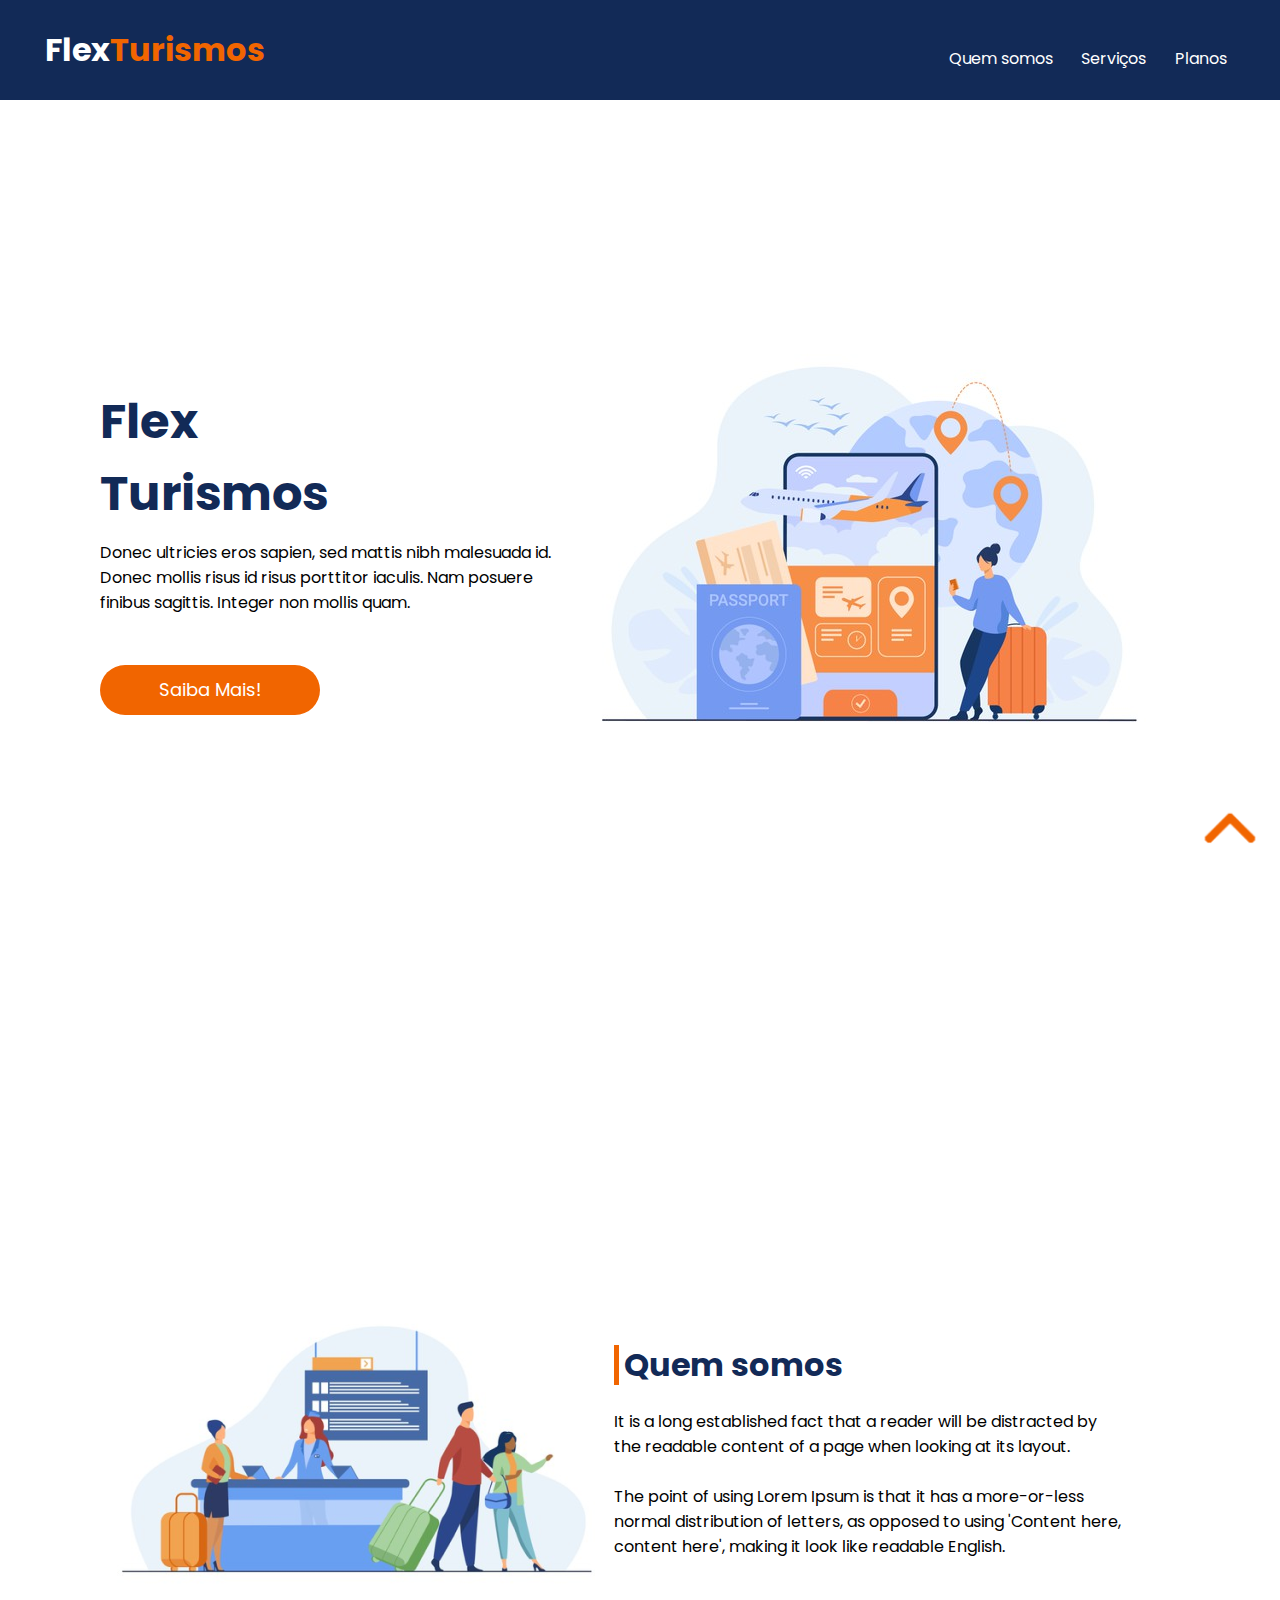
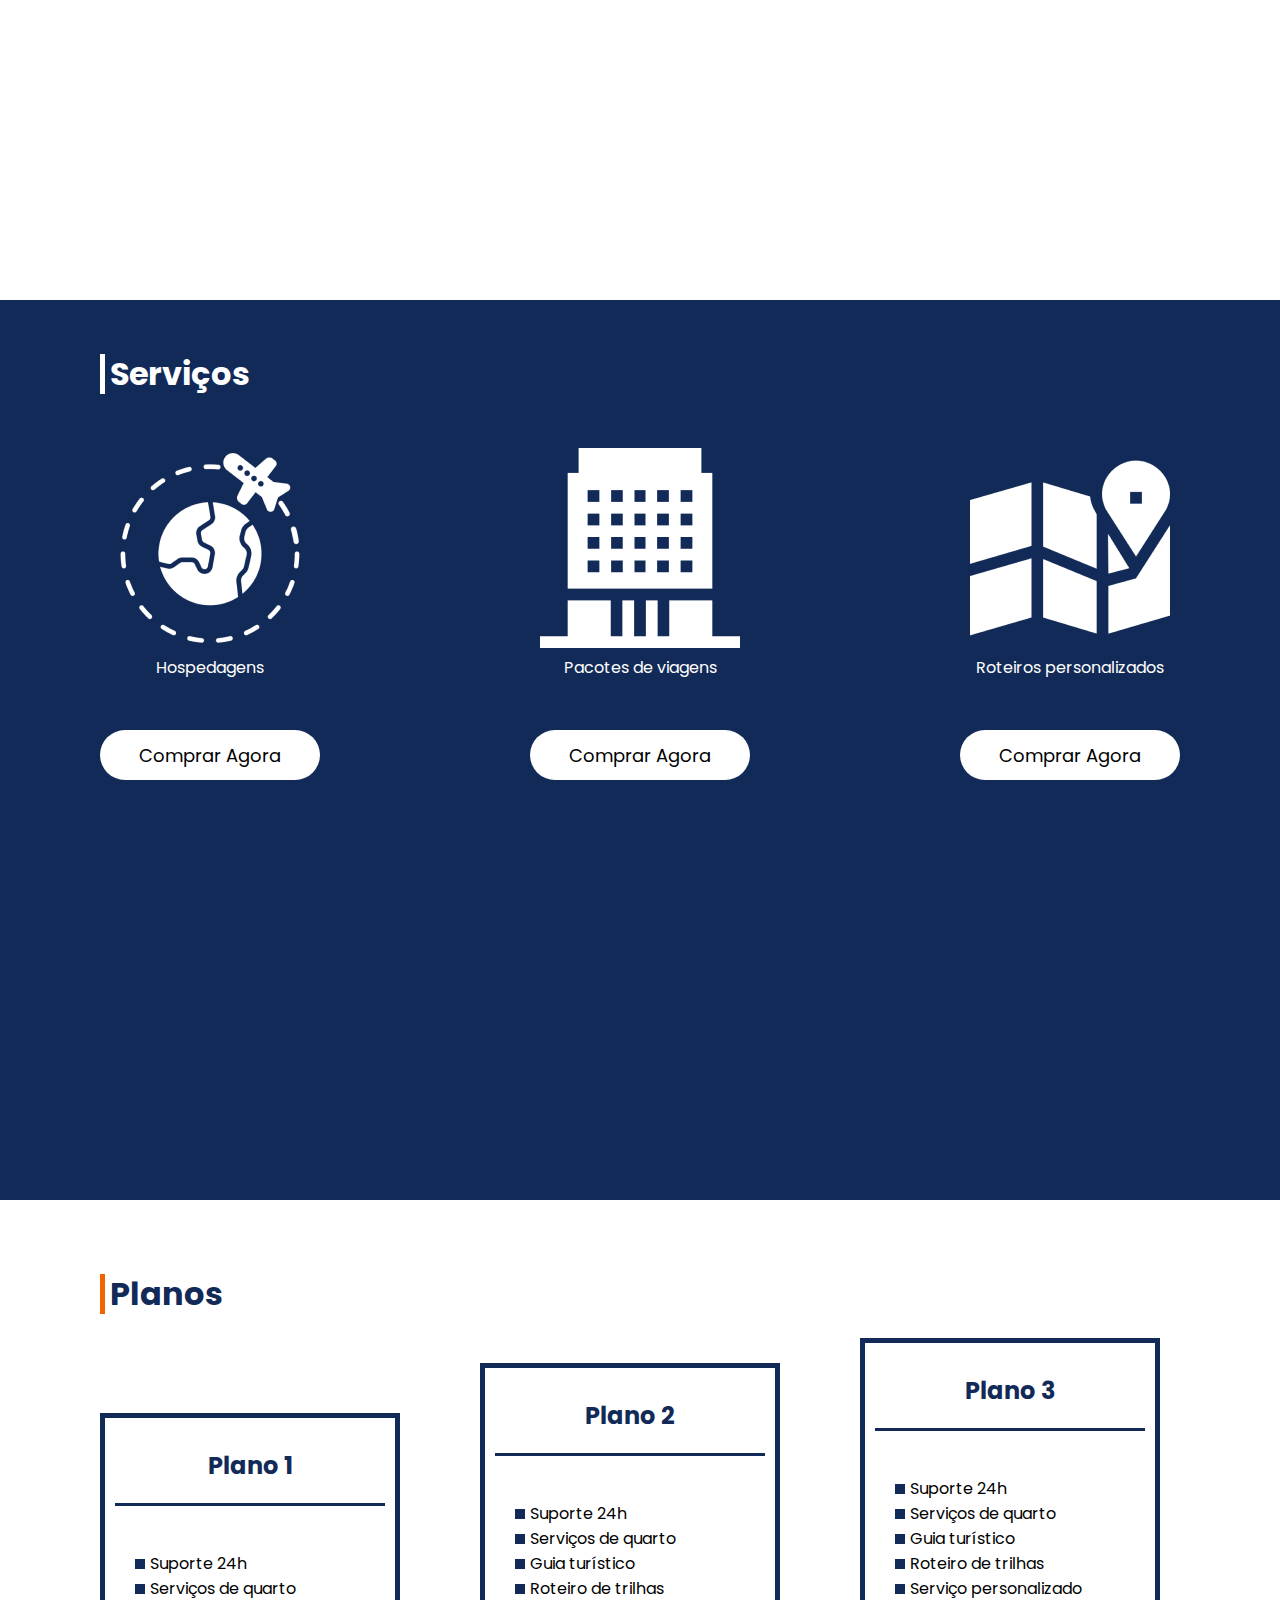
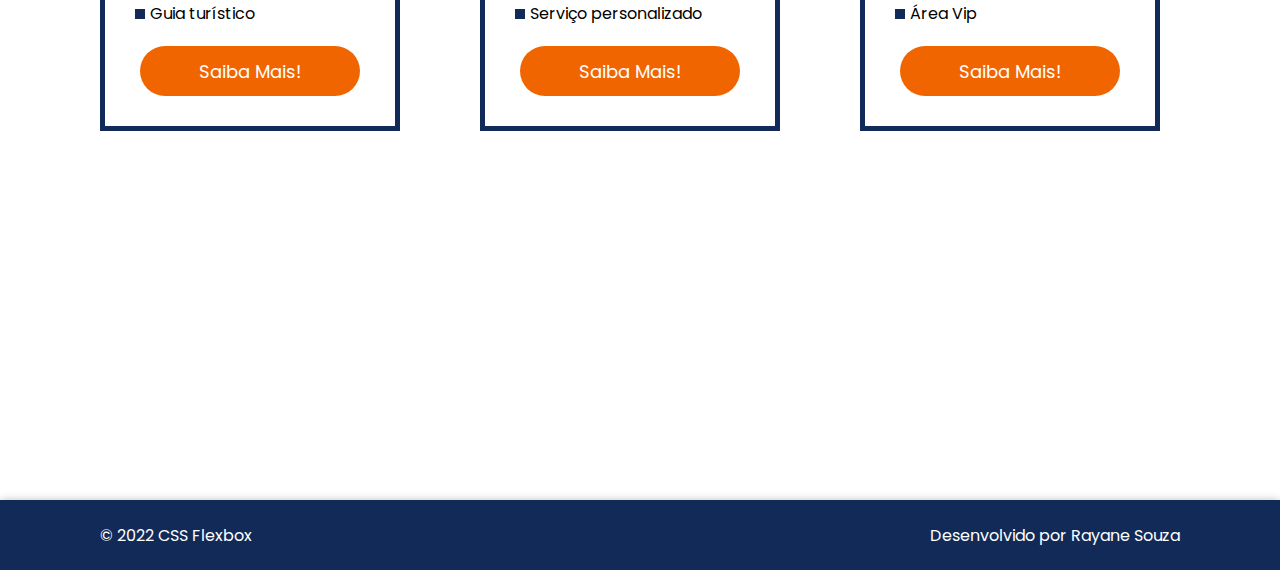
<file: flex-projeto/index.html>
<!DOCTYPE html>
<html lang="pt-br">
<head>
    <meta charset="UTF-8">
    <meta name="viewport" content="width=device-width, initial-scale=1.0">
    <title>Flex Turismos</title>
    <link rel="stylesheet" href="./assets/css/style.css">
    <link rel="stylesheet" href="https://cdnjs.cloudflare.com/ajax/libs/font-awesome/4.7.0/css/font-awesome.min.css">
</head>
<body>
    
    <header id="header">
        <h1><a href="#">Flex<span>Turismos</span></a></h1>
        <nav id="nav" class="nav-menu">
            <button id="btn-mobile">
                <span id="hamburger"></span>
            </button>
            
            <ul id="menu">
                <li><a href="#quem-somos">Quem somos</a></li>
                <li><a href="#servicos">Serviços</a></li>
                <li><a href="#planos">Planos</a></li>
            </ul>
        </nav>
    </header>

    <div class="flex-container apresentacao">
        <div class="texto-apresentacao">
            <h1>Flex <br>Turismos</h1>
            <p> Donec ultricies eros sapien, sed mattis nibh malesuada id. Donec mollis 
            risus id risus porttitor iaculis. Nam posuere finibus sagittis. Integer non 
            mollis quam.</p>
            <button>Saiba Mais!</button>
        </div>

        <div class="img-apresentacao">
            <img src="./assets/img/0-main.png" alt="banner de apresentação">
        </div>
    </div>

    <div id="quem-somos" class="flex-container">
        <div class="texto-quem-somos">
            <h2>Quem somos</h2>
            <p>It is a long established fact that a reader will be distracted by the readable content of a page when looking at its layout. </p><br />
            <p>The point of using Lorem Ipsum is that it has a more-or-less normal distribution of letters, as opposed to using 'Content here, content here', making it look like readable English.</p>
        </div>

        <div class="img-quem-somos">
            <img src="./assets/img/1-quem-somos.png" alt="balcão de atendimento">
        </div>
    </div>

    <div class="container-externo">
        <div id="servicos" class="flex-container">
            <div class="servicos">
                <h2>Serviços</h2>
            </div>

            <div class="list-servicos">
                <div class="item-service">
                    <div><img src="./assets/img/icon-1.png" alt="hospedagens"></div>
                    <p>Hospedagens</p>
                    <button>Comprar Agora</button>
                </div>

                <div class="item-service">
                    <div><img src="./assets/img/icon-2.png" alt="pacote de viagens"></div>
                    <p>Pacotes de viagens</p>
                    <button>Comprar Agora</button>
                </div>

                <div class="item-service">
                    <div><img src="./assets/img/icon-3.png" alt="roteiros personalizados"></div>
                    <p>Roteiros personalizados</p>
                    <button>Comprar Agora</button>
                </div>
            </div>
        </div>
    </div>

    <div id="planos" class="flex-container">
        <div>
            <h2>Planos</h2>
        </div>

        <div class="list-planos">
            <div class="item-plano">
                <h3>Plano 1</h3><br />
                <ul>
                    <li>Suporte 24h</li>
                    <li>Serviços de quarto</li>
                    <li>Guia turístico</li>
                </ul>
                <button>Saiba Mais!</button>
            </div>

            <div class="item-plano">
                <h3>Plano 2</h3><br />
                <ul>
                    <li>Suporte 24h</li>
                    <li>Serviços de quarto</li>
                    <li>Guia turístico</li>
                    <li>Roteiro de trilhas</li>
                    <li>Serviço personalizado</li>
                </ul>
                <button>Saiba Mais!</button>
            </div>

            <div class="item-plano">
                <h3>Plano 3</h3><br />
                <ul>
                    <li>Suporte 24h</li>
                    <li>Serviços de quarto</li>
                    <li>Guia turístico</li>
                    <li>Roteiro de trilhas</li>
                    <li>Serviço personalizado</li>
                    <li>Área Vip</li>
                </ul>
                <button>Saiba Mais!</button>
            </div>
        </div>
    </div>

    <footer>
        <div class="flex-container footer">
            <p>&copy; 2022 CSS Flexbox</p> 
            <p>Desenvolvido por Rayane Souza</p>
        </div>
    </footer>

    <div class="scrollTop" onclick="scrollToTop()">
        <img src="./assets/img/up-arrow.png" alt="Seta para cima" />
    </div>

    <script src="./assets/js/script.js"></script>
</body>
</html>
</file>
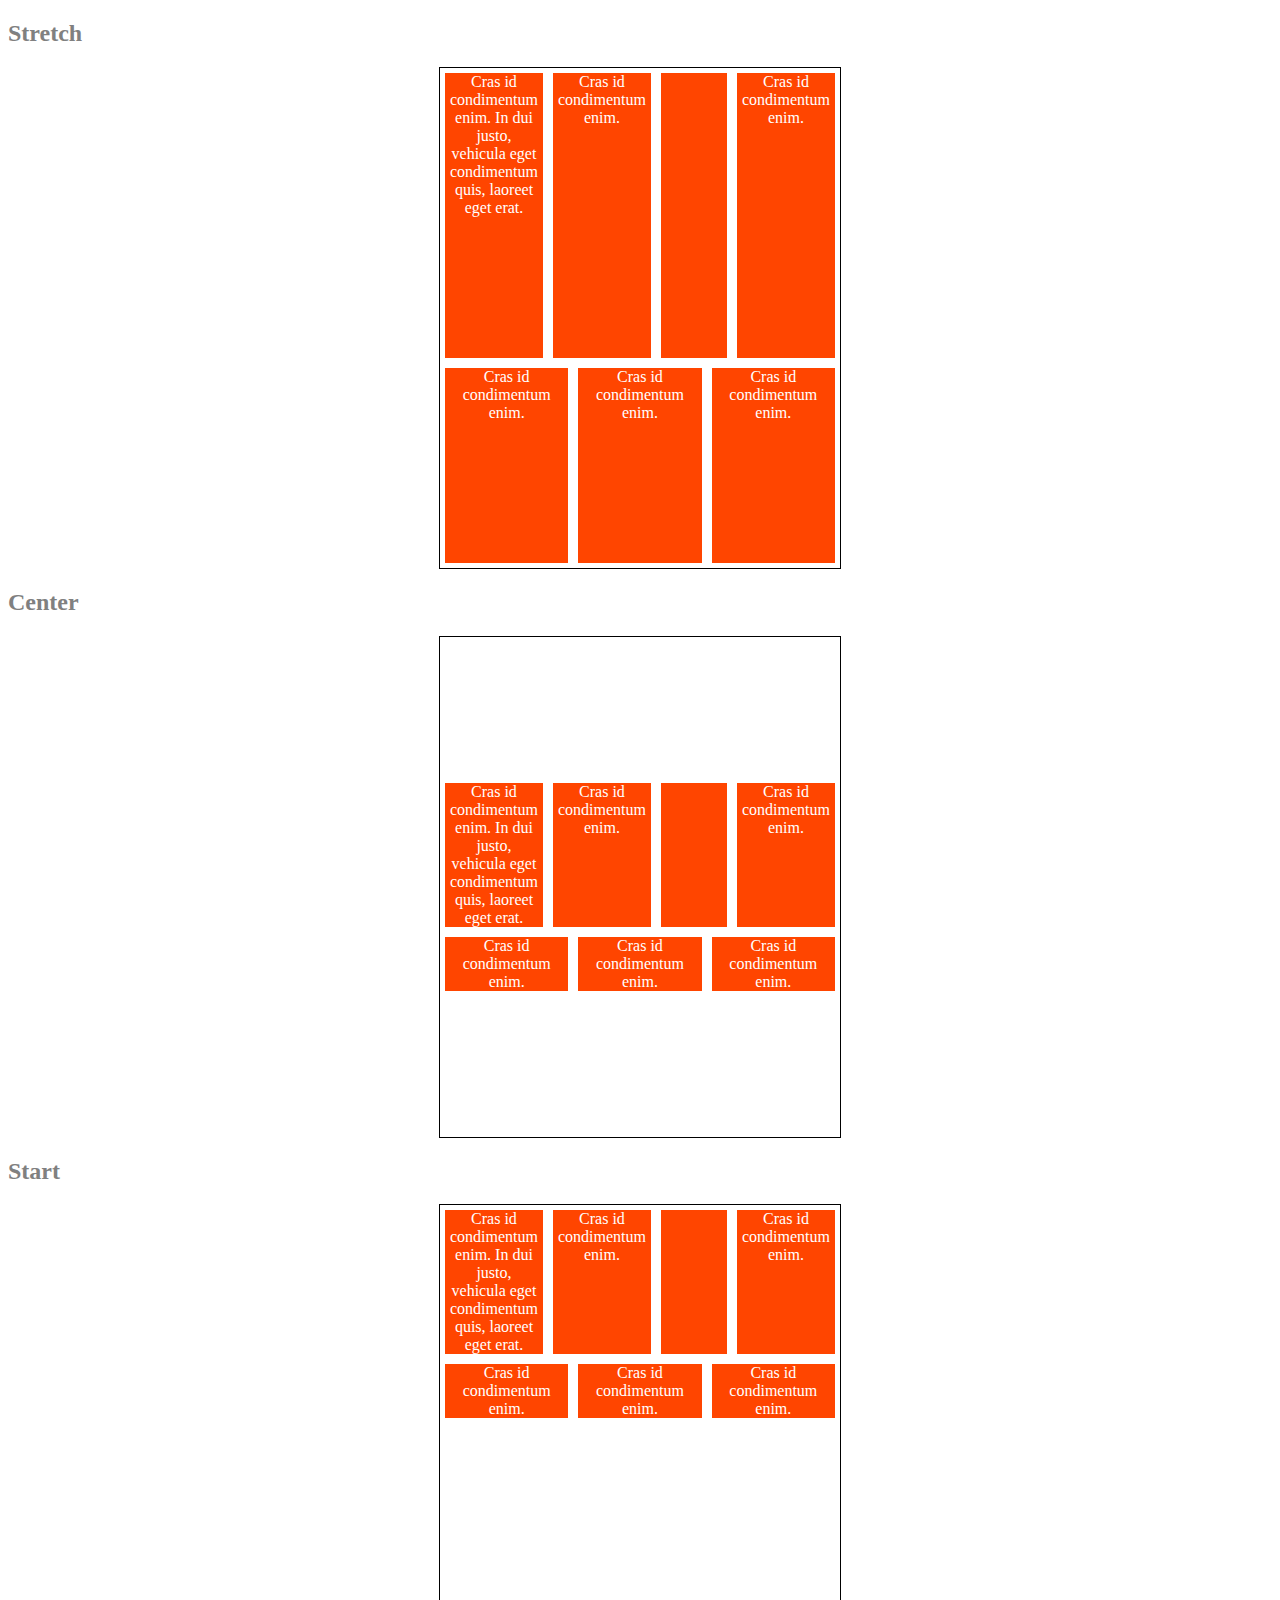
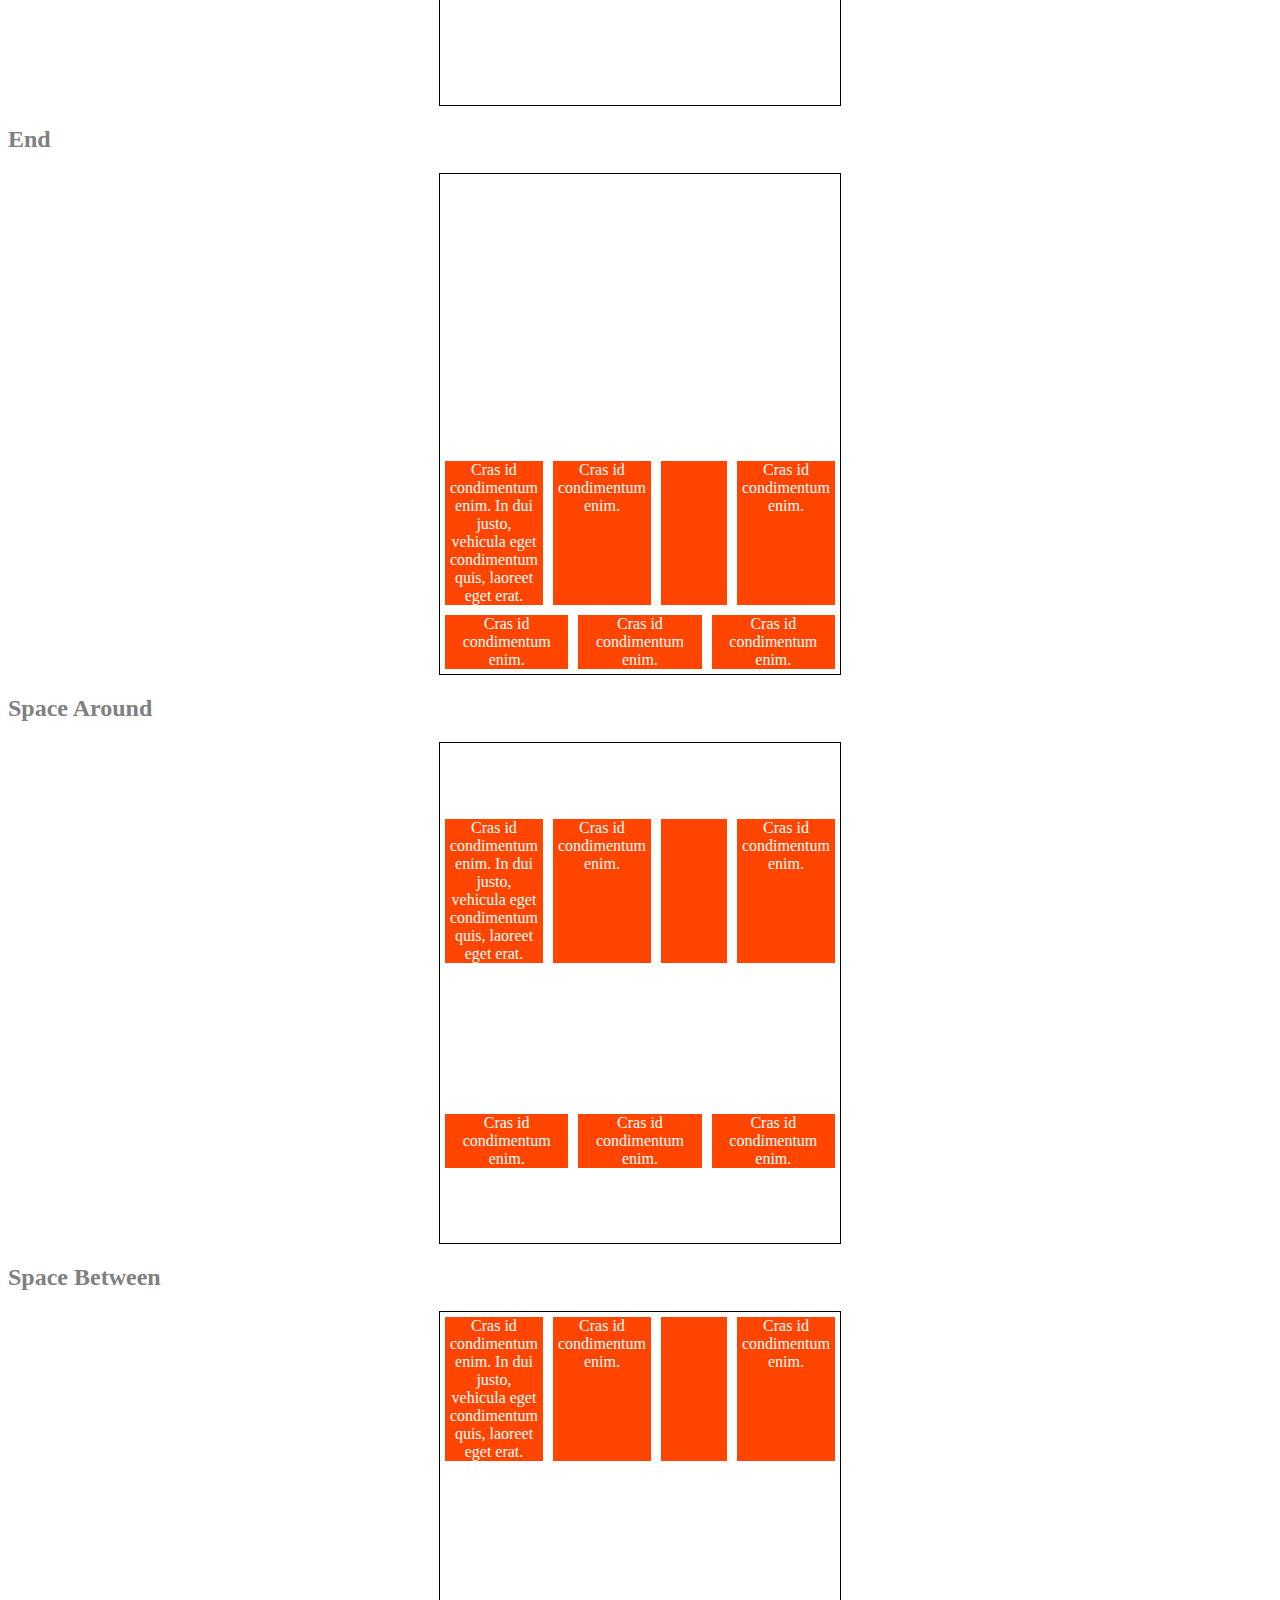
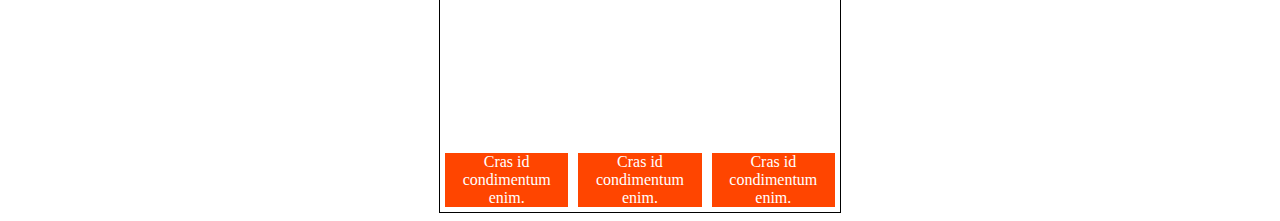
<file: aulas/align-content.html>
<!DOCTYPE html>
<html lang="en">
<head>
    <meta charset="UTF-8">
    <meta http-equiv="X-UA-Compatible" content="IE=edge">
    <meta name="viewport" content="width=device-width, initial-scale=1.0">
    <title>Align Content</title>
    <style>
        .container{
            height: 500px;
            max-width: 400px;
            margin: 0 auto;
            display: flex;
            flex-wrap: wrap;
            border: 1px solid black;
        }
        .item{
            background-color: orangered;
            padding: 0 5px;
            margin: 5px;
            flex: 1;
            text-align: center;
            color: white;
        }
        .stretch{
            align-content: stretch;
        }
        .center{
            align-content: center;
        }
        .start{
            align-content: flex-start;
        }
        .end{
            align-content:flex-end;
        }
        .around{
            align-content: space-around;
        }
        .between{
            align-content: space-between;
        }
        h2{
            color: grey;
        }
    </style>
</head>
<body>
    <h2>Stretch</h2>
    <div class="container stretch">
        <div class="item">Cras id condimentum enim. In dui justo, vehicula eget condimentum quis, laoreet eget erat.</div>
        <div class="item">Cras id condimentum enim.</div>
        <div class="item"></div>
        <div class="item">Cras id condimentum enim.</div>
        <div class="item">Cras id condimentum enim.</div>
        <div class="item">Cras id condimentum enim.</div>
        <div class="item">Cras id condimentum enim.</div>
    </div>

    <h2>Center</h2>
    <div class="container center">
        <div class="item">Cras id condimentum enim. In dui justo, vehicula eget condimentum quis, laoreet eget erat.</div>
        <div class="item">Cras id condimentum enim.</div>
        <div class="item"></div>
        <div class="item">Cras id condimentum enim.</div>
        <div class="item">Cras id condimentum enim.</div>
        <div class="item">Cras id condimentum enim.</div>
        <div class="item">Cras id condimentum enim.</div>
    </div>

    <h2>Start</h2>
    <div class="container start">
        <div class="item">Cras id condimentum enim. In dui justo, vehicula eget condimentum quis, laoreet eget erat.</div>
        <div class="item">Cras id condimentum enim.</div>
        <div class="item"></div>
        <div class="item">Cras id condimentum enim.</div>
        <div class="item">Cras id condimentum enim.</div>
        <div class="item">Cras id condimentum enim.</div>
        <div class="item">Cras id condimentum enim.</div>
    </div>

    <h2>End</h2>
    <div class="container end">
        <div class="item">Cras id condimentum enim. In dui justo, vehicula eget condimentum quis, laoreet eget erat.</div>
        <div class="item">Cras id condimentum enim.</div>
        <div class="item"></div>
        <div class="item">Cras id condimentum enim.</div>
        <div class="item">Cras id condimentum enim.</div>
        <div class="item">Cras id condimentum enim.</div>
        <div class="item">Cras id condimentum enim.</div>
    </div>

    <h2>Space Around</h2>
    <div class="container around">
        <div class="item">Cras id condimentum enim. In dui justo, vehicula eget condimentum quis, laoreet eget erat.</div>
        <div class="item">Cras id condimentum enim.</div>
        <div class="item"></div>
        <div class="item">Cras id condimentum enim.</div>
        <div class="item">Cras id condimentum enim.</div>
        <div class="item">Cras id condimentum enim.</div>
        <div class="item">Cras id condimentum enim.</div>
    </div>
    
    <h2>Space Between</h2>
    <div class="container between">
        <div class="item">Cras id condimentum enim. In dui justo, vehicula eget condimentum quis, laoreet eget erat.</div>
        <div class="item">Cras id condimentum enim.</div>
        <div class="item"></div>
        <div class="item">Cras id condimentum enim.</div>
        <div class="item">Cras id condimentum enim.</div>
        <div class="item">Cras id condimentum enim.</div>
        <div class="item">Cras id condimentum enim.</div>
    </div>
</body>
</html>
</file>
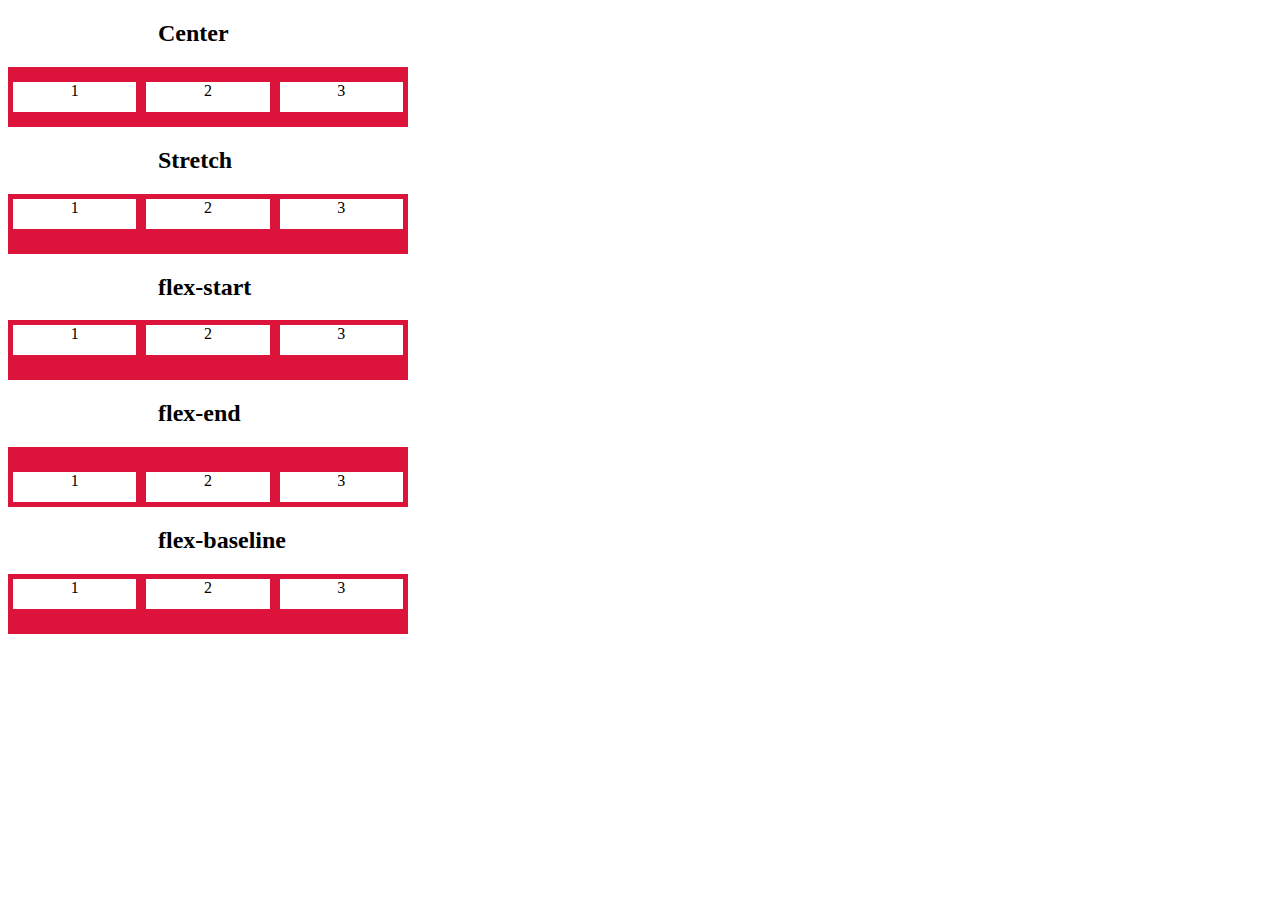
<file: aulas/align-items.html>
<!DOCTYPE html>
<html lang="en">
<head>
    <meta charset="UTF-8">
    <meta http-equiv="X-UA-Compatible" content="IE=edge">
    <meta name="viewport" content="width=device-width, initial-scale=1.0">
    <title>Align Items</title>
    <style>
        .container{
            max-width: 400px;
            height: 60px;
            display: flex;
            background-color: crimson;
        }
        .item{
            margin: 5px;
            background-color: white;
            text-align: center;
            width: 60px;
            height: 30px;
            flex: 1;
        }
        .center{
            align-items: center;
        }
        .flex{
            flex: 1;
        }
        .flex-start{
            align-items: flex-start;
        }
        .flex-end{
            align-items: flex-end;
        }
        .flex-baseline{
            align-items: baseline;
        }
        .flex-stretch{
            align-items: stretch;
        }
        h2{
            margin-left: 150px;
        }
    </style>
</head>
<body>
    <h2>Center</h2>
    <section class="container center flex">
        <div class="item">1</div>
        <div class="item">2</div>
        <div class="item">3</div>
    </section>

    <h2>Stretch</h2>
    <section class="container center flex flex-stretch">
        <div class="item">1</div>
        <div class="item">2</div>
        <div class="item">3</div>
    </section>

    <h2>flex-start</h2>
    <section class="container center flex flex-start">
        <div class="item">1</div>
        <div class="item">2</div>
        <div class="item">3</div>
    </section>

    <h2>flex-end</h2>
    <section class="container center flex flex-end">
        <div class="item">1</div>
        <div class="item">2</div>
        <div class="item">3</div>
    </section>    

    <h2>flex-baseline</h2>
    <section class="container center flex flex-baseline">
        <div class="item">1</div>
        <div class="item">2</div>
        <div class="item">3</div>
    </section>  
</body>
</html>
</file>
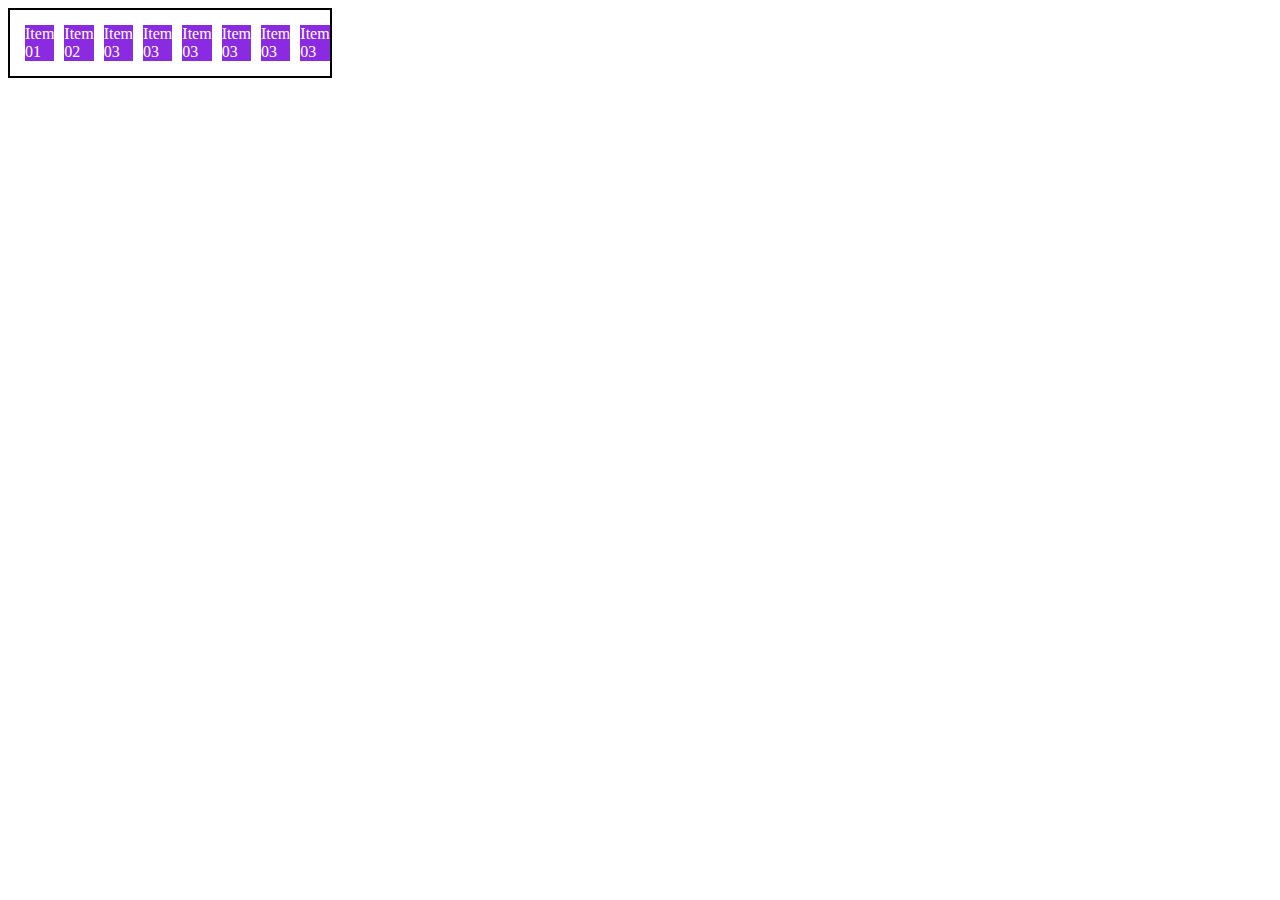
<file: aulas/display-flex.html>
<!DOCTYPE html>
<html lang="en">
<head>
    <meta charset="UTF-8">
    <meta http-equiv="X-UA-Compatible" content="IE=edge">
    <meta name="viewport" content="width=device-width, initial-scale=1.0">
    <title>Display Flex</title>
    <style>
        .flex{
            max-width: 300px;
            padding: 10px;
            border: 2px solid #000;
            display: flex;
        }
        .item{
            background-color: blueviolet;
            color: #fff;
            margin: 5px;
        }
    </style>
</head>
<body>
    <div class="flex">
        <div class="item">Item 01</div>
        <div class="item">Item 02</div>
        <div class="item">Item 03</div>
        <div class="item">Item 03</div>
        <div class="item">Item 03</div>
        <div class="item">Item 03</div>
        <div class="item">Item 03</div>
        <div class="item">Item 03</div>
    </div>
</body>
</html>
</file>
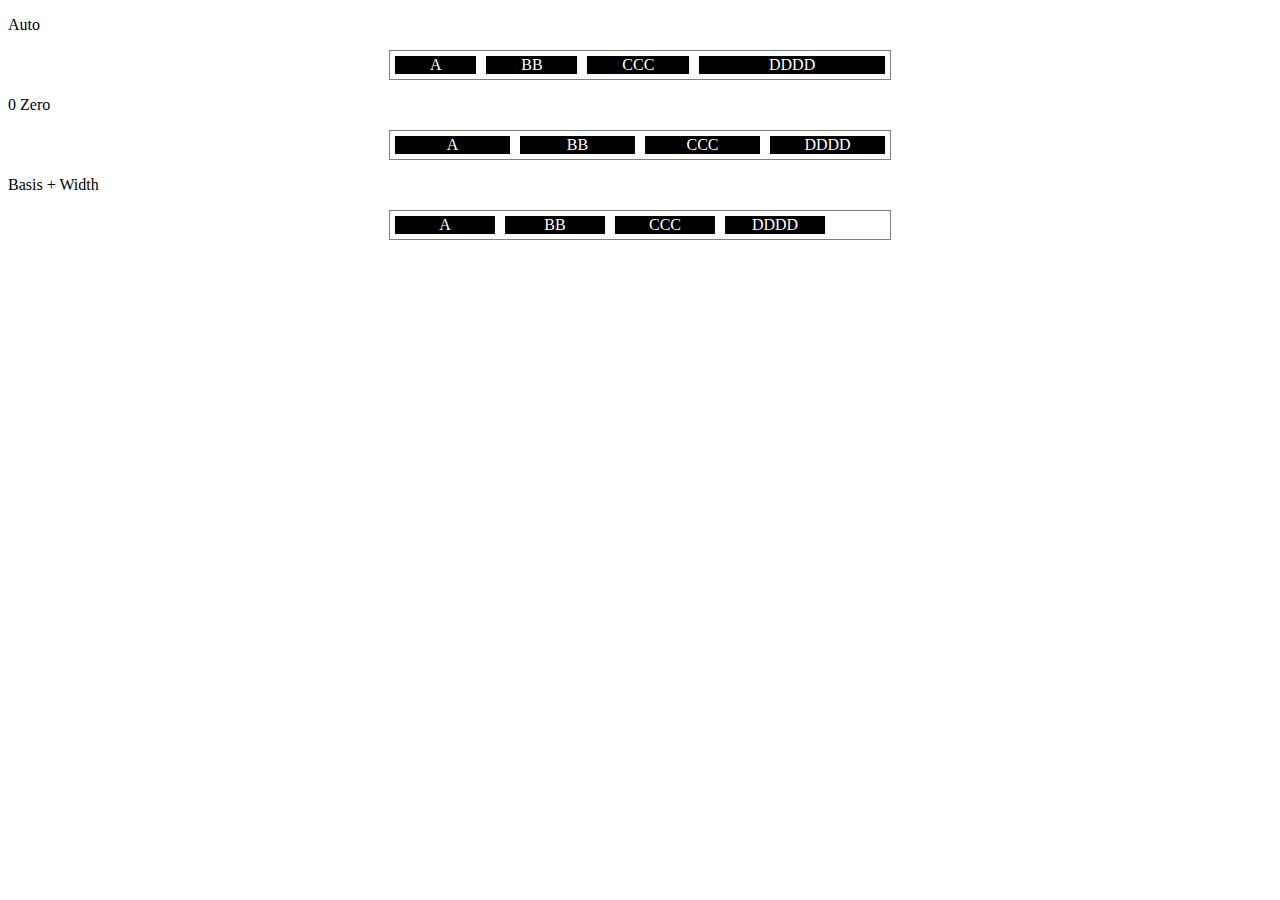
<file: aulas/flex-basis.html>
<!DOCTYPE html>
<html lang="en">
<head>
    <meta charset="UTF-8">
    <meta http-equiv="X-UA-Compatible" content="IE=edge">
    <meta name="viewport" content="width=device-width, initial-scale=1.0">
    <title>Flex Basis</title>
    <style>
        .container{
            max-width: 500px;
            display: flex;
            border: 1px solid gray;
            margin: 0 auto;
        }
        .items{
            background-color: black;
            margin: 5px;
            text-align: center;
            color: white;
        }
        .b-auto{
            flex-basis: auto;
        }
        .b-auto-0{
            flex-basis: 0;
        }
        .fg-1{
            flex-grow: 1;
        }
        .fg-2{
            flex-grow: 2;
        }
        .w100{
            flex-basis: 100px;
        }
    </style>
</head>
<body>
    <p>Auto</p>
    <div class="container">
        <div class="items b-auto fg-1">A</div>
        <div class="items b-auto fg-1">BB</div>
        <div class="items b-auto fg-1">CCC</div>
        <div class="items b-auto fg-2">DDDD</div>
    </div>

    <p>0 Zero</p>
    <div class="container">
        <div class="items b-auto-0 fg-1">A</div>
        <div class="items b-auto-0 fg-1">BB</div>
        <div class="items b-auto-0 fg-1">CCC</div>
        <div class="items b-auto-0 fg-1">DDDD</div>
    </div>

    <p>Basis + Width</p>
    <div class="container">
        <div class="items w100">A</div>
        <div class="items w100">BB</div>
        <div class="items w100">CCC</div>
        <div class="items w100">DDDD</div>
    </div>
</body>
</html>
</file>
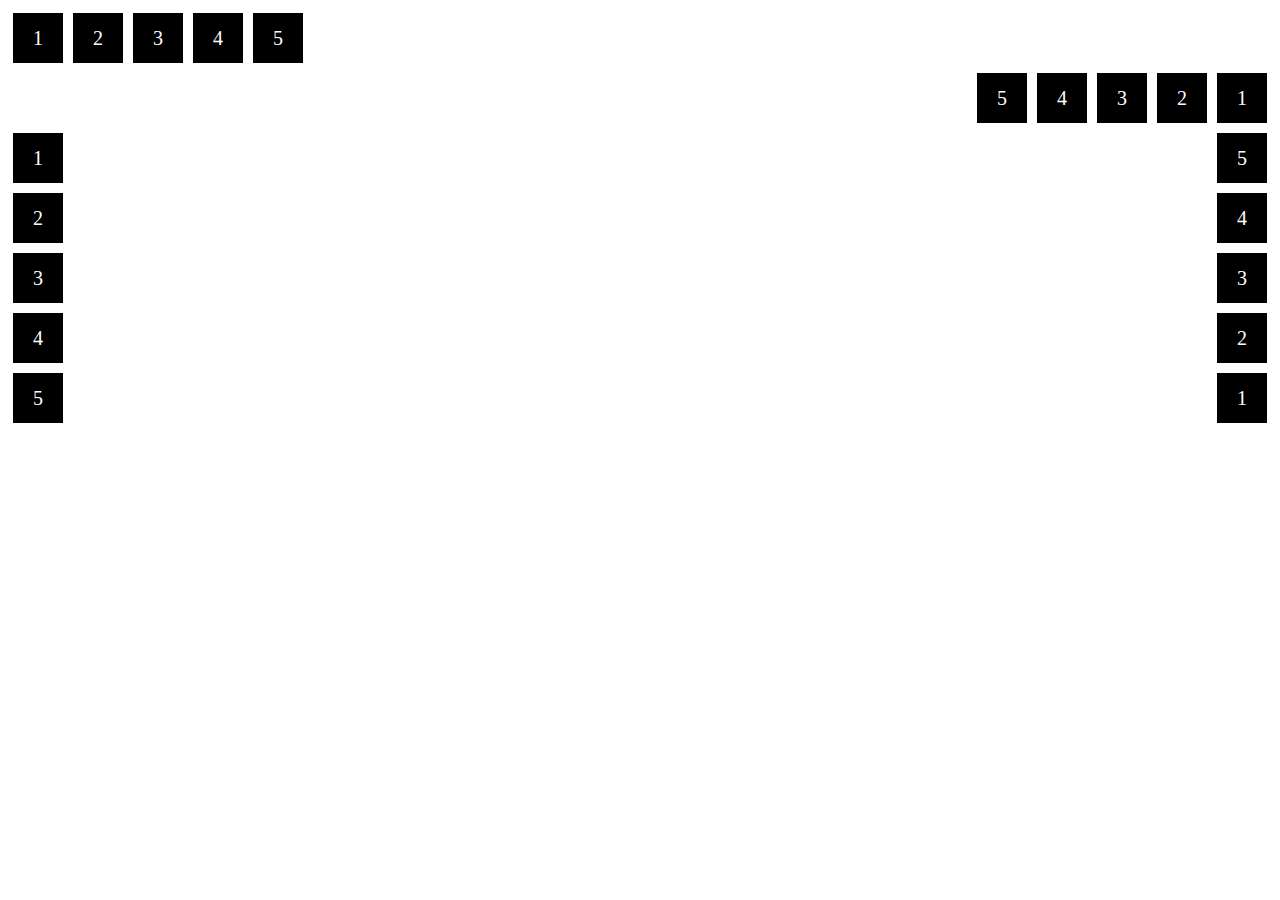
<file: aulas/flex-direction.html>
<!DOCTYPE html>
<html lang="en">
<head>
    <meta charset="UTF-8">
    <meta http-equiv="X-UA-Compatible" content="IE=edge">
    <meta name="viewport" content="width=device-width, initial-scale=1.0">
    <title>Flex Direction</title>
    <style>
        .flex-container{
            margin: 0;
            padding: 0;
            display: flex;
            list-style: none;
        }
        .flex-item{
            background-color: black;
            color: white;
            height: 50px;
            width: 50px;
            font-size: 20px;
            line-height: 50px;
            text-align: center;
            margin: 5px;
        }
        .row{
            flex-direction: row;
        }
        .row-reverse{
            flex-direction: row-reverse;
        }
        .column{
            float: left;
            flex-direction: column;
        }
        .column-reverse{
            float: right;
            flex-direction: column-reverse;
        }
    </style>
</head>
<body>
    <ul class="flex-container">
        <li class="flex-item">1</li>
        <li class="flex-item">2</li>
        <li class="flex-item">3</li>
        <li class="flex-item">4</li>
        <li class="flex-item">5</li>
    </ul>

    <ul class="flex-container row-reverse">
        <li class="flex-item">1</li>
        <li class="flex-item">2</li>
        <li class="flex-item">3</li>
        <li class="flex-item">4</li>
        <li class="flex-item">5</li>
    </ul>

    <ul class="flex-container column">
        <li class="flex-item">1</li>
        <li class="flex-item">2</li>
        <li class="flex-item">3</li>
        <li class="flex-item">4</li>
        <li class="flex-item">5</li>
    </ul>

    <ul class="flex-container column-reverse">
        <li class="flex-item">1</li>
        <li class="flex-item">2</li>
        <li class="flex-item">3</li>
        <li class="flex-item">4</li>
        <li class="flex-item">5</li>
    </ul>
</body>
</html>
</file>
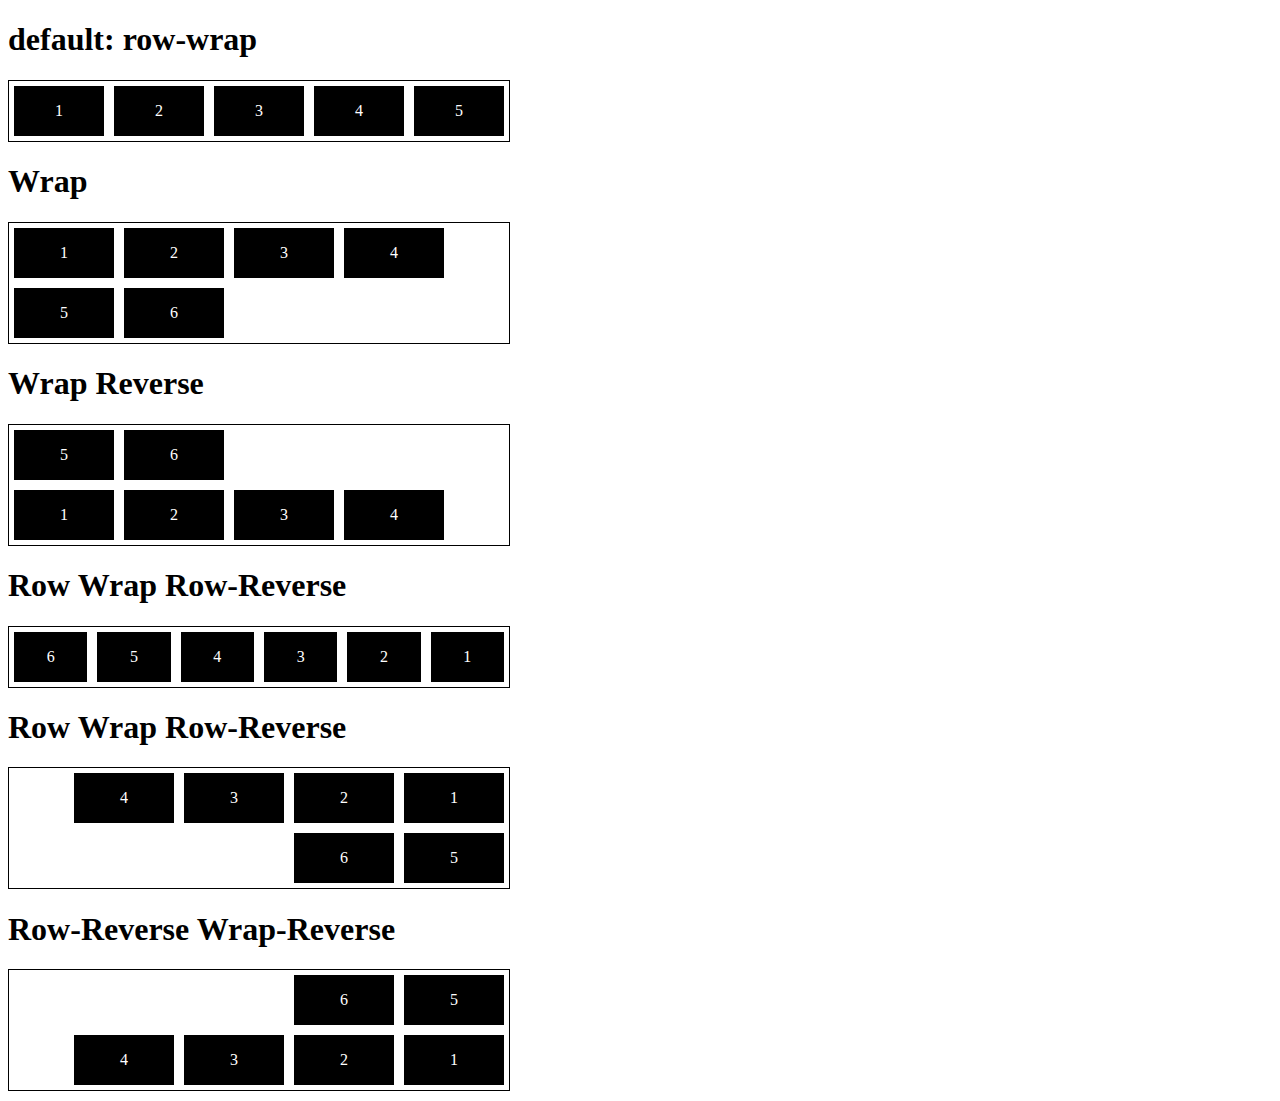
<file: aulas/flex-flow.html>
<!DOCTYPE html>
<html lang="en">
<head>
    <meta charset="UTF-8">
    <meta http-equiv="X-UA-Compatible" content="IE=edge">
    <meta name="viewport" content="width=device-width, initial-scale=1.0">
    <title>Flex Flow</title>
    <style>
        .flex-container{
            display: flex;
            border: 1px solid black;
            max-width: 500px;
            margin-bottom: 10px;
        }
        .default{
            flex-flow: row wrap;
        }
        .item{
            background-color: black;
            margin: 5px;
            color: white;
            text-align: center;
            width: 100px;
            height: 50px;
            line-height: 50px;
        }
        .wrap{
            flex-flow: row wrap;
        }
        .wrap-reverse{
            flex-flow: row wrap-reverse;
        }
        .row-reverse{
            flex-flow: row-reverse nowrap;
        }
        .row-reverse-wrap{
            flex-flow: row-reverse wrap;
        }
        .row-reverse-wrap-reverse{
            flex-flow: row-reverse wrap-reverse;
        }
    </style>
</head>
<body>
    <h1>default: row-wrap</h1>
    <div class="flex-container">
        <div class="item">1</div>
        <div class="item">2</div>
        <div class="item">3</div>
        <div class="item">4</div>
        <div class="item">5</div>
    </div>

    <h1>Wrap</h1>
    <div class="flex-container wrap">
        <div class="item">1</div>
        <div class="item">2</div>
        <div class="item">3</div>
        <div class="item">4</div>
        <div class="item">5</div>
        <div class="item">6</div>
    </div>

    <h1>Wrap Reverse</h1>
    <div class="flex-container wrap-reverse">
        <div class="item">1</div>
        <div class="item">2</div>
        <div class="item">3</div>
        <div class="item">4</div>
        <div class="item">5</div>
        <div class="item">6</div>
    </div>

    <h1>Row Wrap Row-Reverse</h1>
    <div class="flex-container wrap row-reverse">
        <div class="item">1</div>
        <div class="item">2</div>
        <div class="item">3</div>
        <div class="item">4</div>
        <div class="item">5</div>
        <div class="item">6</div>
    </div>

    <h1>Row Wrap Row-Reverse</h1>
    <div class="flex-container row-reverse-wrap">
        <div class="item">1</div>
        <div class="item">2</div>
        <div class="item">3</div>
        <div class="item">4</div>
        <div class="item">5</div>
        <div class="item">6</div>
    </div>

    <h1>Row-Reverse Wrap-Reverse</h1>
    <div class="flex-container row-reverse-wrap-reverse">
        <div class="item">1</div>
        <div class="item">2</div>
        <div class="item">3</div>
        <div class="item">4</div>
        <div class="item">5</div>
        <div class="item">6</div>
    </div>
</body>
</html>
</file>
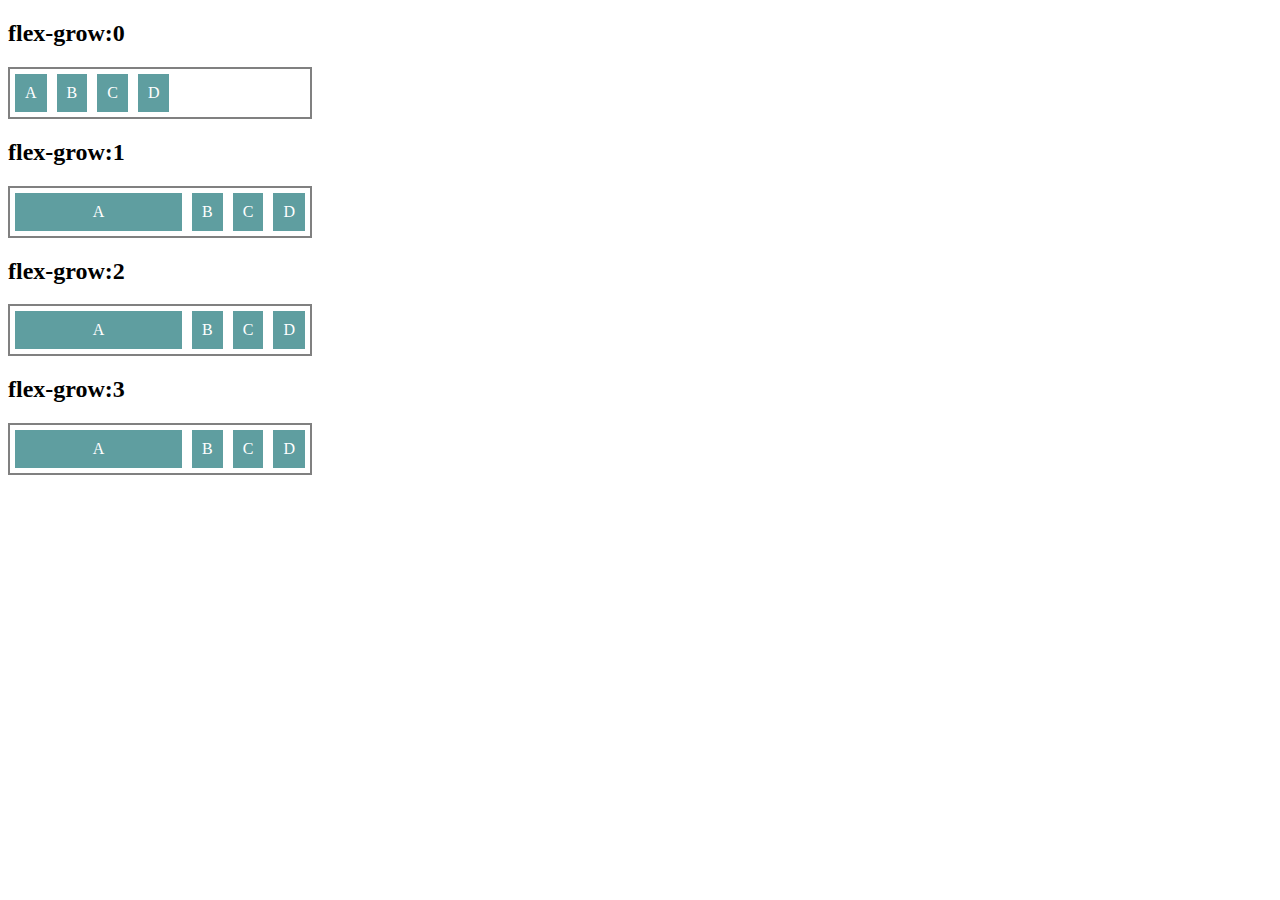
<file: aulas/flex-grow.html>
<!DOCTYPE html>
<html lang="en">
<head>
    <meta charset="UTF-8">
    <meta http-equiv="X-UA-Compatible" content="IE=edge">
    <meta name="viewport" content="width=device-width, initial-scale=1.0">
    <title>Flex Grow</title>
    <style>
        .flex-container{
            max-width: 300px;
            border: 2px solid grey;
            display: flex;
        }
        .item{
            background-color: cadetblue;
            margin: 5px;
            padding: 10px;
            text-align: center;
            color: white;
        }
        .fg-0{
            flex-grow: 0;
        }
        .fg-1{
            flex-grow: 1;
        }
        .fg-2{
            flex-grow: 2;
        }
        .fg-3{
            flex-grow: 3;
        }
    </style>
</head>
<body>
    <h2>flex-grow:0</h2>
    <div class="flex-container">
        <div class="item fg-0">A</div>
        <div class="item fg-0">B</div>
        <div class="item fg-0">C</div>
        <div class="item fg-0">D</div>
    </div>

    <h2>flex-grow:1</h2>
    <div class="flex-container">
        <div class="item fg-1">A</div>
        <div class="item fg-0">B</div>
        <div class="item fg-0">C</div>
        <div class="item fg-0">D</div>
    </div>

    <h2>flex-grow:2</h2>
    <div class="flex-container">
        <div class="item fg-2">A</div>
        <div class="item fg-0">B</div>
        <div class="item fg-0">C</div>
        <div class="item fg-0">D</div>
    </div>

    <h2>flex-grow:3</h2>
    <div class="flex-container">
        <div class="item fg-3">A</div>
        <div class="item fg-0">B</div>
        <div class="item fg-0">C</div>
        <div class="item fg-0">D</div>
    </div>
</body>
</html>
</file>
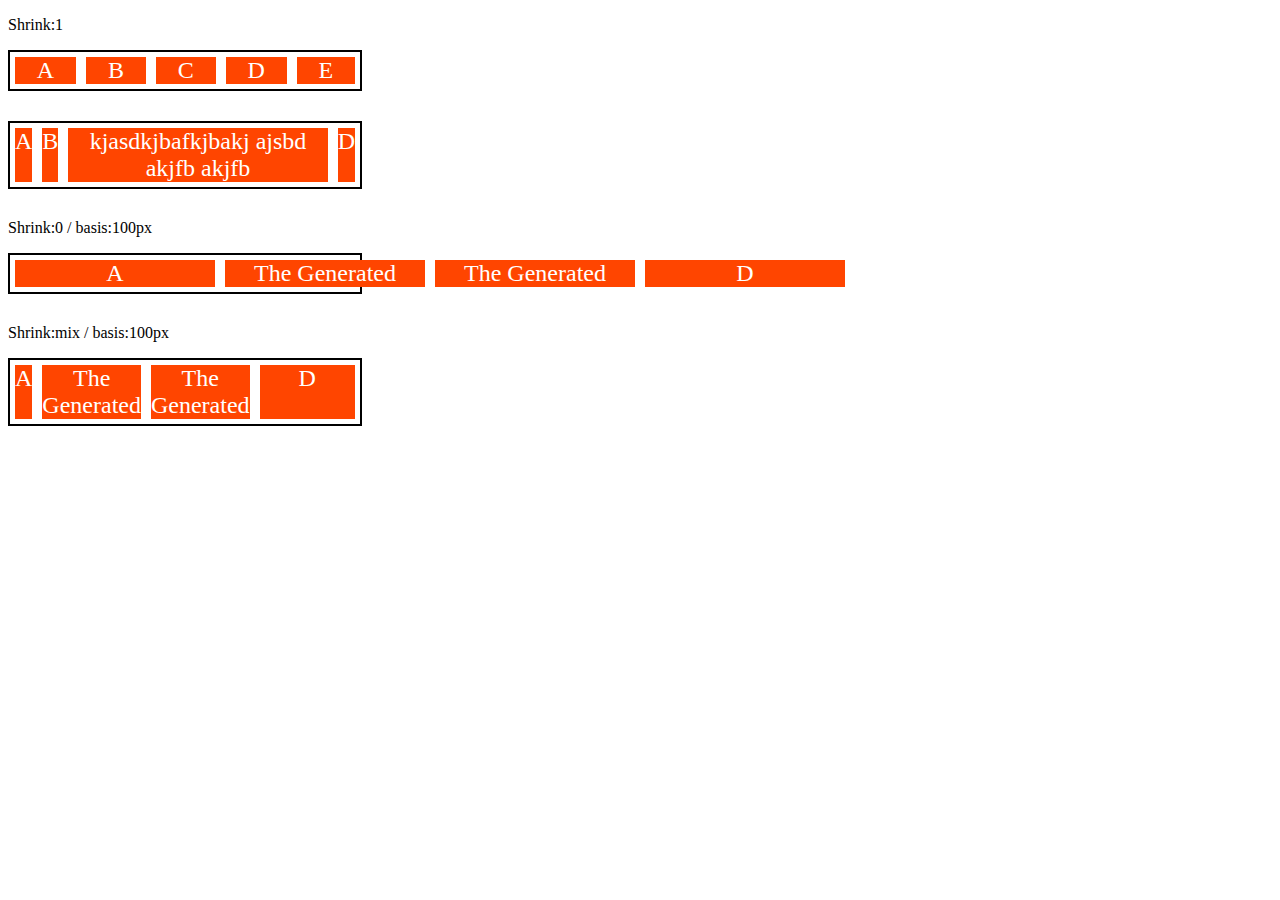
<file: aulas/flex-shrink.html>
<!DOCTYPE html>
<html lang="en">
<head>
    <meta charset="UTF-8">
    <meta http-equiv="X-UA-Compatible" content="IE=edge">
    <meta name="viewport" content="width=device-width, initial-scale=1.0">
    <title>Flex Shrink</title>
    <style>
        .flex-container{
            display: flex;
            border: 2px solid black;
            max-width: 350px;
            margin-bottom: 30px;
        }
        .item{
            margin: 5px;
            background-color: orangered;
            font-size: 24px;
            text-align: center;
            color: white;
        }
        .s-1{
            flex-shrink: 1;
        }
        .s-0{
            flex-shrink: 0;
            flex-basis: 200px;
        }
        .s-2{
            flex-shrink: 2;
            flex-basis: 100px;
        }
        .s-3{
            flex-shrink: 3;
            flex-basis: 100px;
        }
        .fg-1{
            flex-grow: 1;
        }
    </style>
</head>
<body>
    <p>Shrink:1</p>
    <div class="flex-container">
        <div class="item s-1 fg-1">A</div>
        <div class="item s-1 fg-1">B</div>
        <div class="item s-1 fg-1">C</div>
        <div class="item s-1 fg-1">D</div>
        <div class="item s-1 fg-1">E</div>
    </div>

    <div class="flex-container">
        <div class="item s-1 fg-1">A</div>
        <div class="item s-1 fg-1">B</div>
        <div class="item s-1 fg-1">kjasdkjbafkjbakj ajsbd akjfb akjfb </div>
        <div class="item s-1 fg-1">D</div>
    </div>

    <p>Shrink:0 / basis:100px</p>
    <div class="flex-container">
        <div class="item s-0 fg-0">A</div>
        <div class="item s-0 fg-0">The Generated</div>
        <div class="item s-0 fg-0">The Generated</div>
        <div class="item s-0 fg-0">D</div>
    </div>

    <p>Shrink:mix / basis:100px</p>
    <div class="flex-container">
        <div class="item s-1 fg-0">A</div>
        <div class="item s-2 fg-0">The Generated</div>
        <div class="item s-2 fg-0">The Generated</div>
        <div class="item s-3 fg-0">D</div>
    </div>
</body>
</html>
</file>
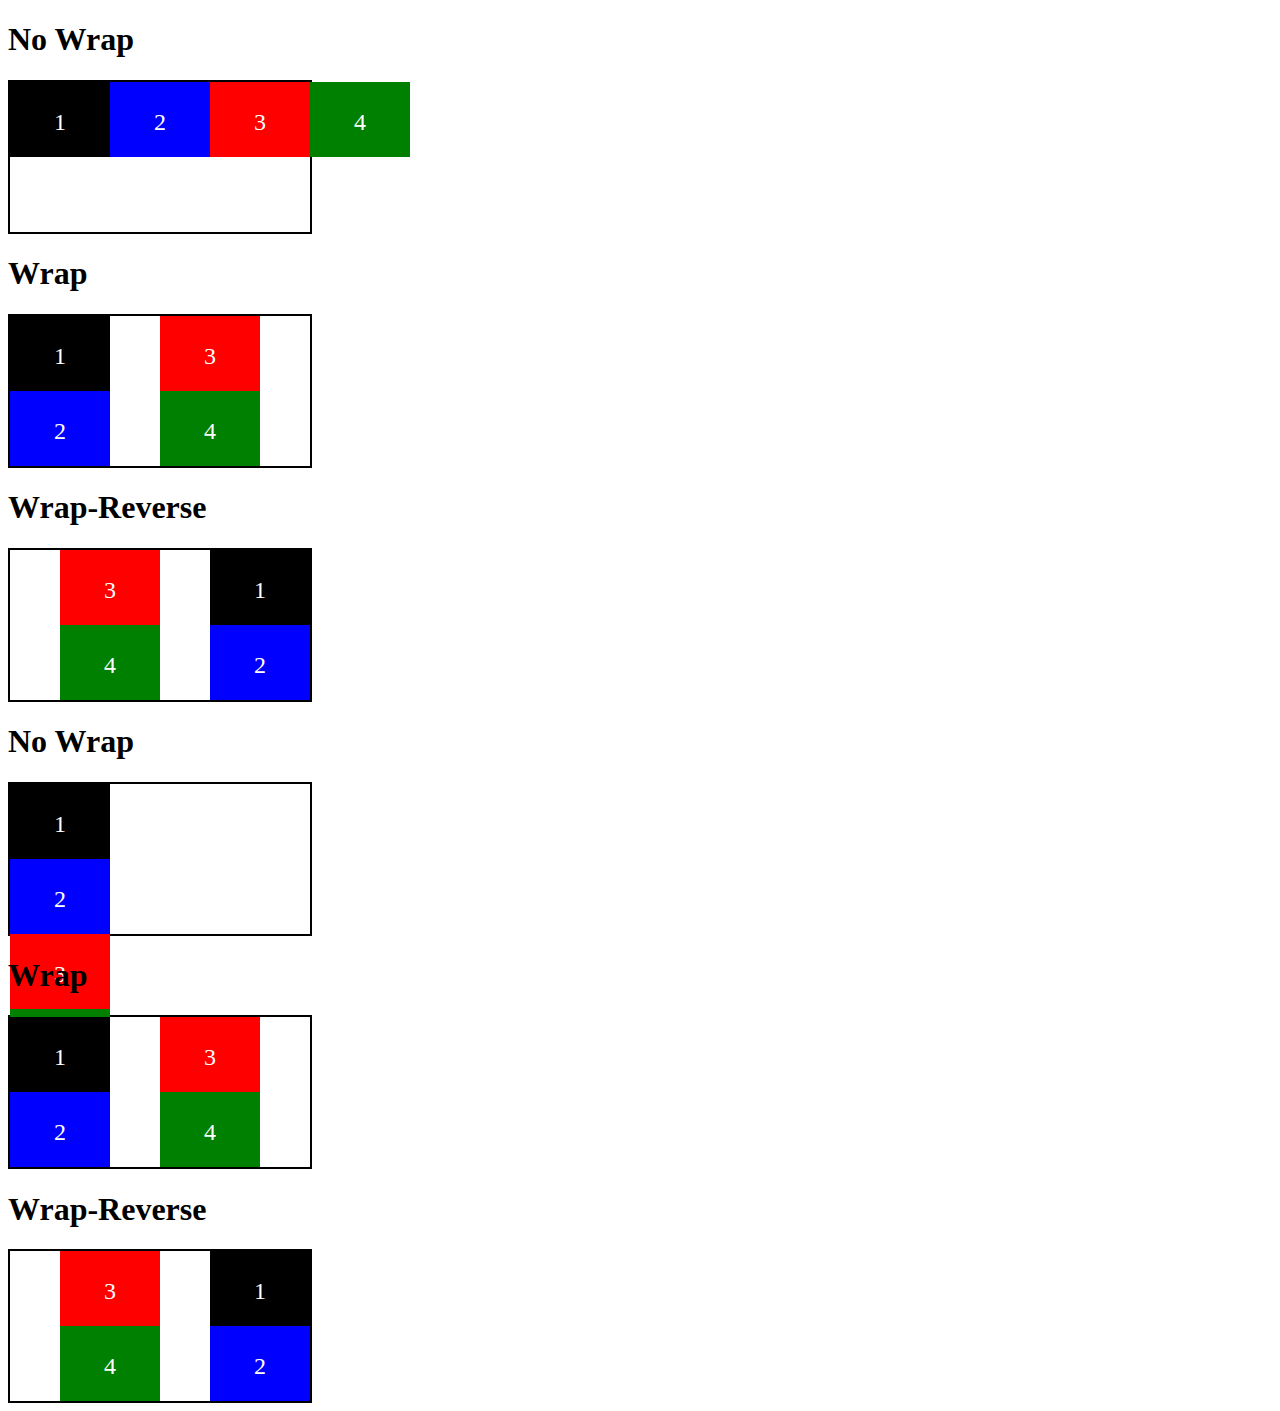
<file: aulas/flex-wrap.html>
<!DOCTYPE html>
<html lang="en">
<head>
    <meta charset="UTF-8">
    <meta http-equiv="X-UA-Compatible" content="IE=edge">
    <meta name="viewport" content="width=device-width, initial-scale=1.0">
    <title>Flex Wrap</title>
    <style>
        .flex-container-row{
            display: flex;
            height: 150px;
            border: 2px solid black;
            max-width: 300px;
        }
        .flex-container-column{
            display: flex;
            flex-direction: column;
            height: 150px;
            border: 2px solid black;
            max-width: 300px;
        }
        .item{
            font-size: 24px;
            height: 50%;
            text-align: center;
            width: 100px;
            line-height: 80px;
            min-width: 100px;
        }
        .wrap{
            flex-wrap: wrap;
        }
        .nowrap{
            flex-wrap: nowrap;
        }
        .wrap-reverse{
            flex-wrap: wrap-reverse;
        }
        .black{
            background-color: black;
            color: white;
        }
        .red{
            background-color: red;
            color: white;
        }
        .green{
            background-color: green;
            color: white;
        }
        .blue{
            background-color: blue;
            color: white;
        }
    </style>
</head>
<body>
    <h1>No Wrap</h1>
    <div class="flex-container-row nowrap">
        <div class="item black">1</div>
        <div class="item blue">2</div>
        <div class="item red">3</div>
        <div class="item green">4</div>
    </div>

    <h1>Wrap</h1>
    <div class="flex-container-column wrap">
        <div class="item black">1</div>
        <div class="item blue">2</div>
        <div class="item red">3</div>
        <div class="item green">4</div>
    </div>

    <h1>Wrap-Reverse</h1>
    <div class="flex-container-column wrap-reverse">
        <div class="item black">1</div>
        <div class="item blue">2</div>
        <div class="item red">3</div>
        <div class="item green">4</div>
    </div>

    <h1>No Wrap</h1>
    <div class="flex-container-column nowrap">
        <div class="item black">1</div>
        <div class="item blue">2</div>
        <div class="item red">3</div>
        <div class="item green">4</div>
    </div>

    <h1>Wrap</h1>
    <div class="flex-container-column wrap">
        <div class="item black">1</div>
        <div class="item blue">2</div>
        <div class="item red">3</div>
        <div class="item green">4</div>
    </div>

    <h1>Wrap-Reverse</h1>
    <div class="flex-container-column wrap-reverse">
        <div class="item black">1</div>
        <div class="item blue">2</div>
        <div class="item red">3</div>
        <div class="item green">4</div>
    </div>
</body>
</html>
</file>
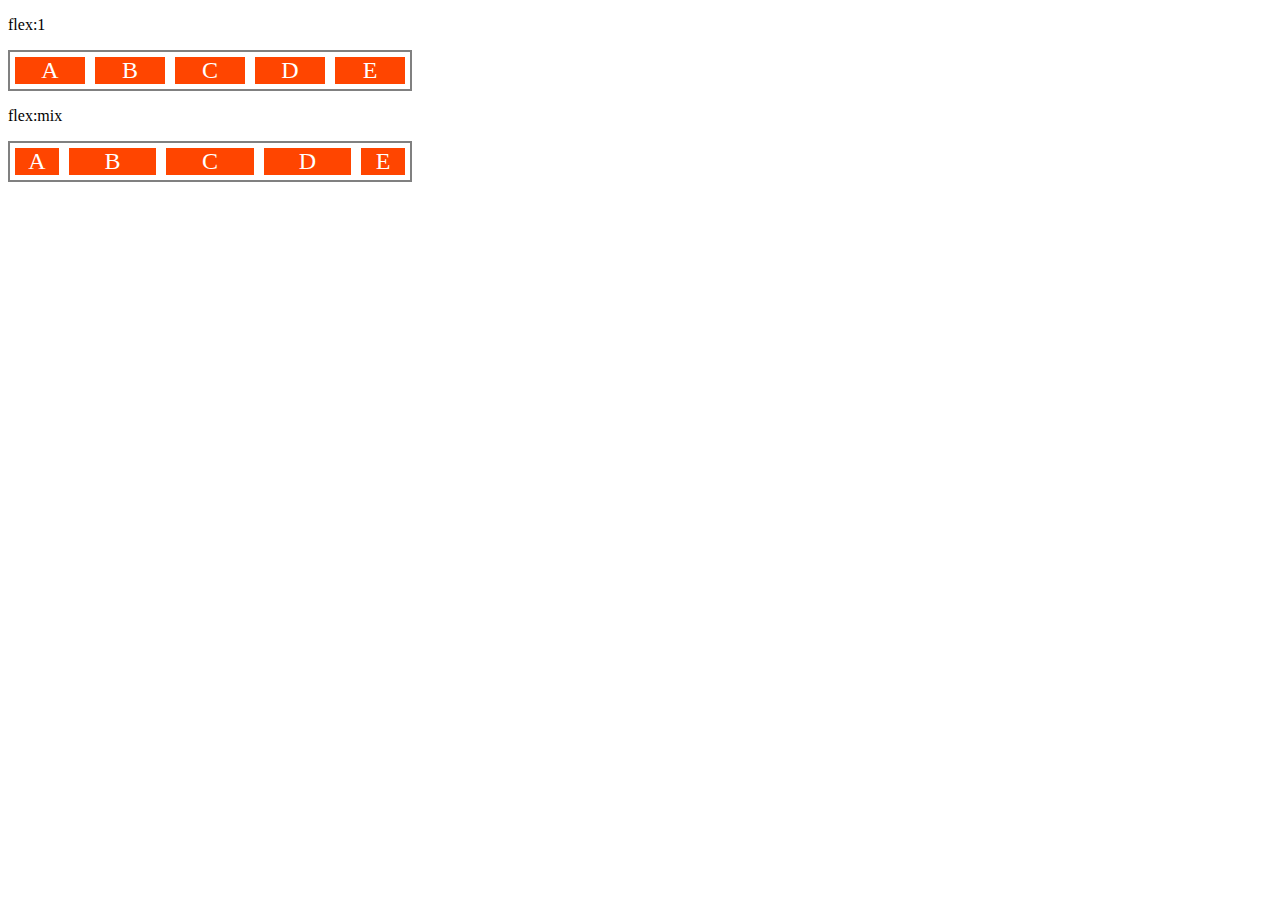
<file: aulas/flex.html>
<!DOCTYPE html>
<html lang="en">
<head>
    <meta charset="UTF-8">
    <meta http-equiv="X-UA-Compatible" content="IE=edge">
    <meta name="viewport" content="width=device-width, initial-scale=1.0">
    <title>Flex</title>
    <style>
        .flex-container{
            display: flex;
            border: 2px solid grey;
            max-width: 400px;
        }
        .item{
            background-color: orangered;
            color: white;
            font-size: 24px;
            text-align: center;
            margin: 5px;
        }
        .flex-1{
            flex: 1;
        }
        .flex-2{
            flex: 2;
        }
    </style>
</head>
<body>
    <p>flex:1</p>
    <div class="flex-container">
        <div class="item flex-1">A</div>
        <div class="item flex-1">B</div>
        <div class="item flex-1">C</div>
        <div class="item flex-1">D</div>
        <div class="item flex-1">E</div>
    </div>

    <p>flex:mix</p>
    <div class="flex-container">
        <div class="item flex-1">A</div>
        <div class="item flex-2">B</div>
        <div class="item flex-2">C</div>
        <div class="item flex-2">D</div>
        <div class="item flex-1">E</div>
    </div>
</body>
</html>
</file>
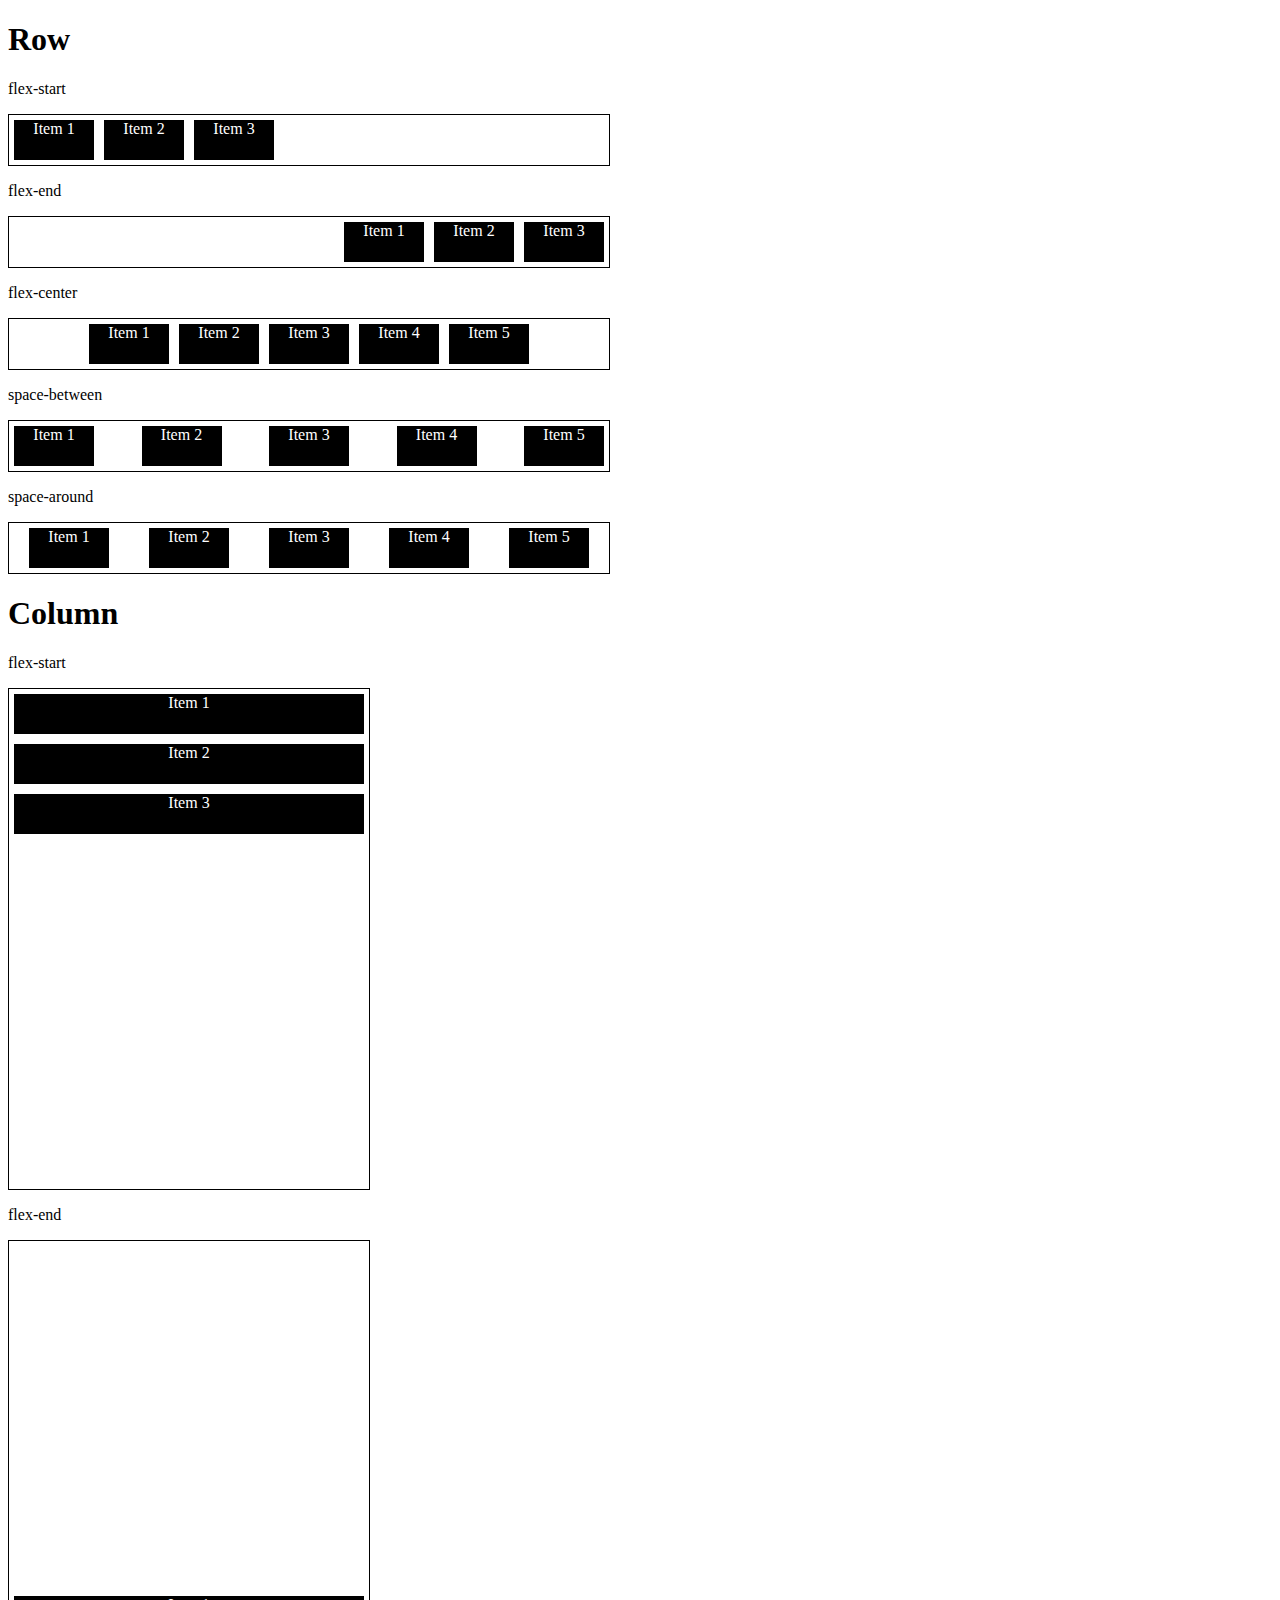
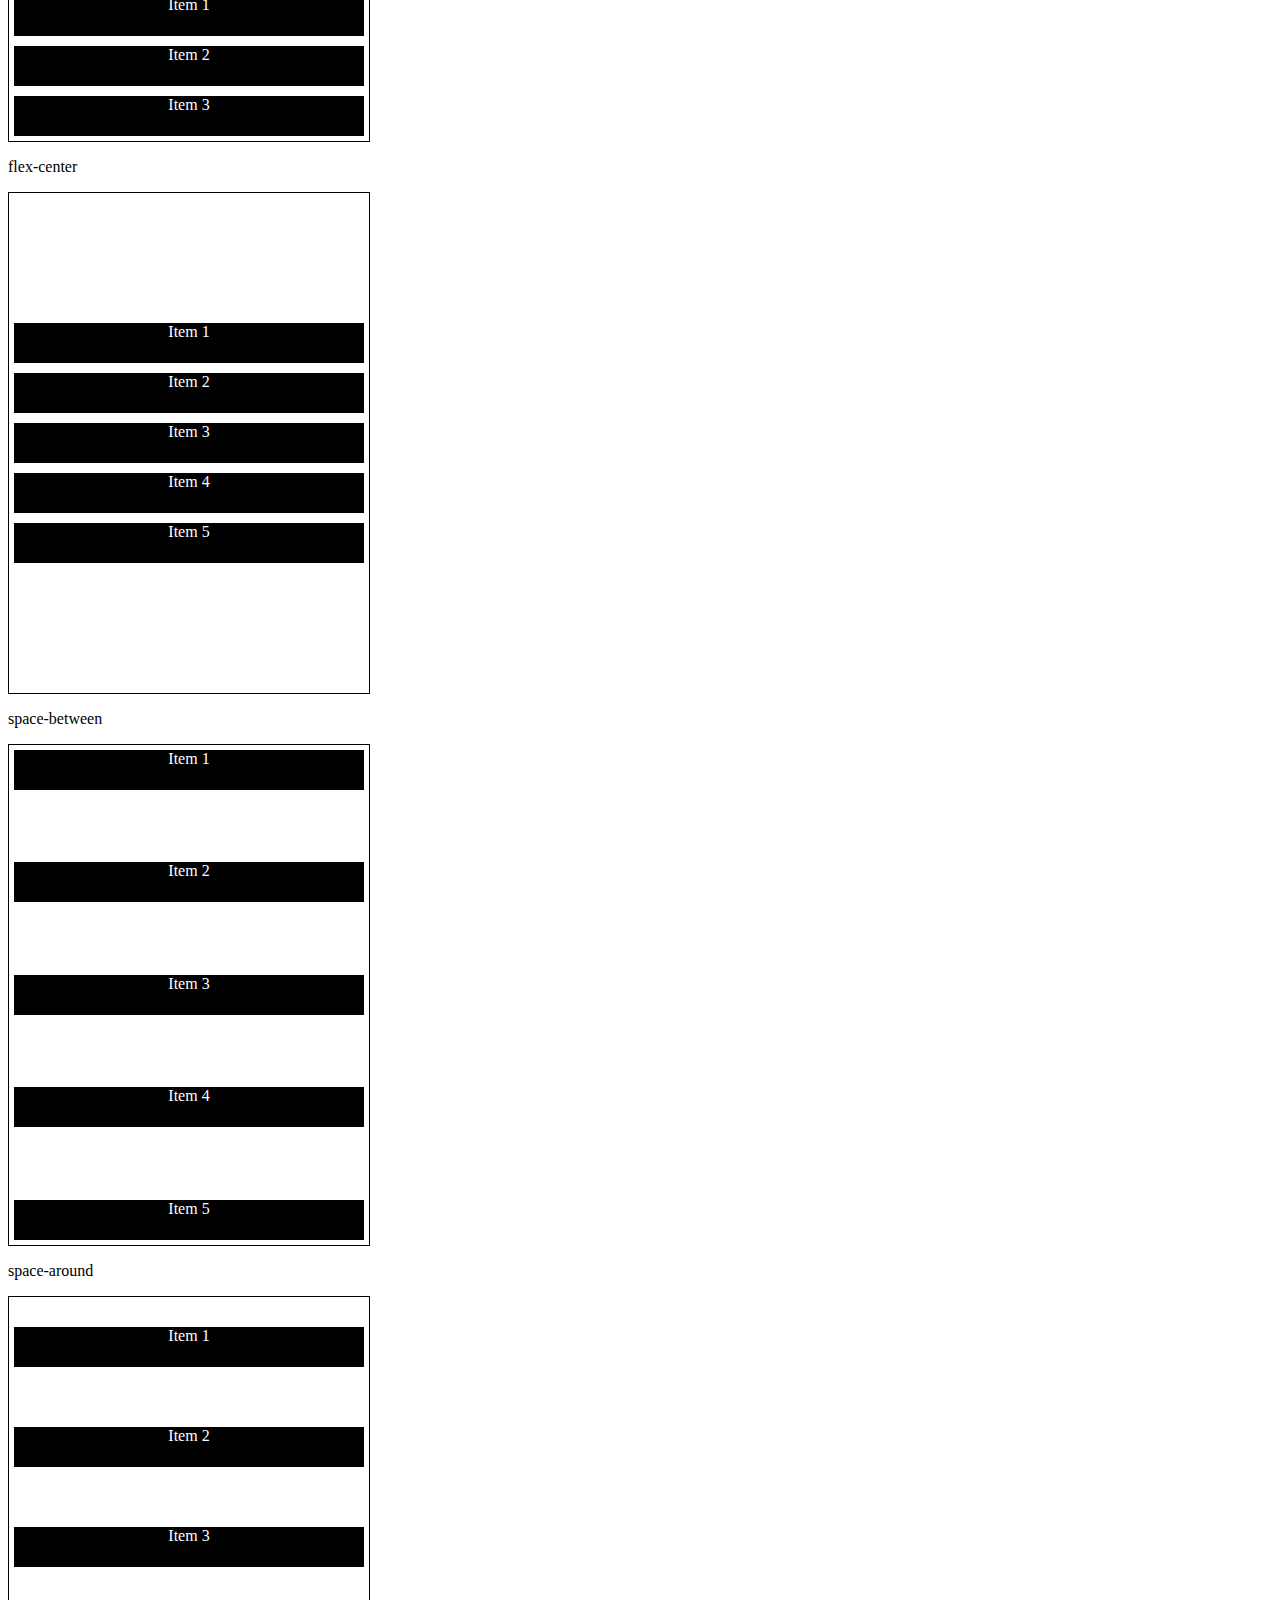
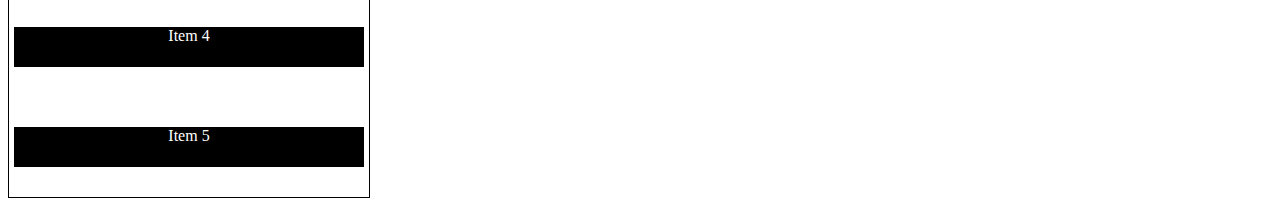
<file: aulas/justify-content.html>
<!DOCTYPE html>
<html lang="en">
<head>
    <meta charset="UTF-8">
    <meta http-equiv="X-UA-Compatible" content="IE=edge">
    <meta name="viewport" content="width=device-width, initial-scale=1.0">
    <title>Justify Content</title>
    <style>
        .container{
            max-width: 600px;
            border: 1px solid black;
            margin: 0;
            display: flex;
        }
        .container-column{
            max-width: 360px;
            height: 500px;
            border: 1px solid black;
            margin: 0;
            display: flex;
        }
        .item{
            background-color: black;
            margin: 5px;
            text-align: center;
            color: white;
            height: 40px;
            width: 80px;
        }
        .item-column{
            background-color: black;
            margin: 5px;
            text-align: center;
            color: white;
            height: 40px;
            width: 350px;
        }
        .column{
            flex-direction: column;
        }
        .flex-start{
            justify-content: flex-start;
        }
        .flex-end{
            justify-content: flex-end;
        }
        .flex-center{
            justify-content: center;
        }
        .space-between{
            justify-content: space-between;
        }
        .space-around{
            justify-content: space-around;
        }
    </style>
</head>
<body>
    <h1>Row</h1>

    <p>flex-start</p>
    <section class="container flex-start">
        <div class="item">Item 1</div>
        <div class="item">Item 2</div>
        <div class="item">Item 3</div>
    </section>

    <p>flex-end</p>
    <section class="container flex-end">
        <div class="item">Item 1</div>
        <div class="item">Item 2</div>
        <div class="item">Item 3</div>
    </section>

    <p>flex-center</p>
    <section class="container flex-center">
        <div class="item">Item 1</div>
        <div class="item">Item 2</div>
        <div class="item">Item 3</div>
        <div class="item">Item 4</div>
        <div class="item">Item 5</div>
    </section>

    <p>space-between</p>
    <section class="container space-between">
        <div class="item">Item 1</div>
        <div class="item">Item 2</div>
        <div class="item">Item 3</div>
        <div class="item">Item 4</div>
        <div class="item">Item 5</div>
    </section>

    <p>space-around</p>
    <section class="container space-around">
        <div class="item">Item 1</div>
        <div class="item">Item 2</div>
        <div class="item">Item 3</div>
        <div class="item">Item 4</div>
        <div class="item">Item 5</div>
    </section>

    <h1>Column</h1>

    <p>flex-start</p>
    <section class="container-column flex-start column">
        <div class="item-column">Item 1</div>
        <div class="item-column">Item 2</div>
        <div class="item-column">Item 3</div>
    </section>

    <p>flex-end</p>
    <section class="container-column flex-end column">
        <div class="item-column">Item 1</div>
        <div class="item-column">Item 2</div>
        <div class="item-column">Item 3</div>
    </section>

    <p>flex-center</p>
    <section class="container-column flex-center column">
        <div class="item-column">Item 1</div>
        <div class="item-column">Item 2</div>
        <div class="item-column">Item 3</div>
        <div class="item-column">Item 4</div>
        <div class="item-column">Item 5</div>
    </section>

    <p>space-between</p>
    <section class="container-column space-between column">
        <div class="item-column">Item 1</div>
        <div class="item-column">Item 2</div>
        <div class="item-column">Item 3</div>
        <div class="item-column">Item 4</div>
        <div class="item-column">Item 5</div>
    </section>

    <p>space-around</p>
    <section class="container-column space-around column">
        <div class="item-column">Item 1</div>
        <div class="item-column">Item 2</div>
        <div class="item-column">Item 3</div>
        <div class="item-column">Item 4</div>
        <div class="item-column">Item 5</div>
    </section>

</body>
</html>
</file>
<file: flex-projeto/assets/css/style.css>
@import url('https://fonts.googleapis.com/css2?family=Poppins:ital,wght@0,100;0,200;0,300;0,400;0,500;0,600;0,700;0,800;0,900;1,100;1,200;1,300;1,400;1,500;1,600;1,700;1,800;1,900&display=swap');

*{
    margin: 0;
    padding: 0;
    box-sizing: border-box; 
    font-family: 'Poppins', sans-serif;
    scroll-behavior: smooth;
}

/******************************************HEADER**************************************************/
#header{
    background-color: #122a57;
    display: flex;
    align-items: center;
    justify-content: space-between;
    height: 100px;
    padding: 2.8rem;
}
#header h1{
    font-size: 2rem;
}
#header span{
    color: #f16500;
}
#menu{
    display: flex;
    list-style: none;
    gap: 0.8rem;
}
#menu a{
    display: block;
    padding: 0.5rem;
}
#btn-mobile{
    display: none;
}
#btn-mobile span{
    display: none;
}
button i{
    color: #fff;
    cursor: pointer;
}
#btn-mobile {
    display: flex;
    padding: 0.5rem 1rem;
    font-size: 1rem;
    border: none;
    background: none;
    cursor: pointer;
    gap: 0.5rem;
  }

  #hamburger {
    border-top: 2px solid;
    width: 20px;
  }
  #hamburger::after,
  #hamburger::before {
    content: '';
    display: block;
    width: 20px;
    height: 2px;
    background: currentColor;
    margin-top: 5px;
    transition: 0.3s;
    position: relative;
  }
  #nav.active #hamburger {
    border-top-color: transparent;
  }
  #nav.active #hamburger::before {
    transform: rotate(135deg);
  }
  #nav.active #hamburger::after {
    transform: rotate(-135deg);
    top: -7px;
  }

a{
    color: #fff;
    text-decoration: none;
}
a:hover{
    background-color: #1b3c7a;
    font-weight: bold;
}
/********************************************APRESENTAÇÃO*******************************************/
.flex-container{
    display: flex;
    margin: auto;
    max-width: 1080px;
    min-width: 320px;
}

h2, h3{
    color: #122a57;
}

.apresentacao{
    height: 100vh; 
    align-items: center;
    justify-content: space-between;
}

.apresentacao .texto-apresentacao{
    min-height: 200px;
}

.texto-apresentacao h1{
    color: #122a57;
    font-size: 48px;
    margin-bottom: 10px;
}

.texto-apresentacao p{
    color: #000;
}

.texto-apresentacao button{
    background-color: #f16500;
    color: #fff;
    text-decoration: none;
    width: 220px;
    height: 50px;
    border: none;
    border-radius: 50px;
    display: block;
    cursor: pointer;
    font-size: 18px;
    margin-top: 50px;
}

.texto-apresentacao button:hover{
    background-color: #122a57;
    transition: all 0.5s ease-in;
    transition-delay: 0.05s;
}

/********************************************QUEM SOMOS****************************************************/
#quem-somos{
    align-items: center;
    flex-direction: row-reverse;
    justify-content: space-between;
    min-height: 100vh;
}

#quem-somos h2{
    font-size: 32px;
    display: flex;
    align-items: center;
    margin-bottom: 20px;
}

#quem-somos h2::before{
    content: "";
    height: 40px;
    width: 5px;
    margin-right: 5px;
    position: relative;
    background-color: #f16500;
}

#quem-somos p{
    max-width: 90%;
    color: black;
}

#quem-somos img{
    min-width: 420px;
}

/***********************************************SERVIÇOS***************************************************/
.container-externo{
    background-color: #122a57;
    width: 100%;
}

.container-externo h2, p{
    color: #fff;
}

#servicos{
    flex-direction: column;
    padding: 50px 0 100px 0;
    min-height: 100vh;
}

#servicos h2{
    font-size: 32px;
    margin-bottom: 50px;
    display: flex;
    align-items: center;
}

#servicos h2::before{
    content: "";
    height: 40px;
    width: 5px;
    margin-right: 5px;
    position: relative;
    background-color: #fff;
}

.list-servicos{
    display: flex;
    justify-content: space-between;
}

.list-servicos .item-service{
    text-align: center;
}

.item-service button{
    background-color: #fff;
    text-decoration: none;
    width: 220px;
    height: 50px;
    border: none;
    border-radius: 50px;
    display: block;
    cursor: pointer;
    font-size: 18px;
    margin-top: 50px;
}

.item-service button:hover{
    font-weight: 500;
    color: white;
    background-color: #f16500;
    transition: all 0.5s ease-in;
    transition-delay: 0.05s;
}

/************************************************PLANOS************************************************/
#planos{
    flex-direction: column;
    min-height: 100vh;
}

#planos h2{
    font-size: 32px;
    display: flex;
    align-items: center;
    margin-top: 20px;
    margin-bottom: 20px;
    padding-top: 50px;
}

#planos h2::before{
    content: "";
    height: 40px;
    width: 5px;
    margin-right: 5px;
    position: relative;
    background-color: #f16500;
}

.list-planos{
    display: flex;
    align-items: flex-end;
    justify-content: space-between;
    margin-bottom: 20px;
}

.item-plano{
    flex: 1;
    border: solid 5px #122a57;
    margin-right: 20px;
    padding: 10px;
    max-width: 300px;
}

.item-plano button{
    background-color: #f16500;
    color: #fff;
    text-decoration: none;
    width: 220px;
    height: 50px;
    border: none;
    border-radius: 50px;
    display: block;
    cursor: pointer;
    font-size: 18px;
    margin: auto;
    margin-bottom: 20px;
}

.item-plano button:hover{
    background-color: #122a57;
    transition: all 0.5s ease-in;
    transition-delay: 0.05s;
}

.item-plano h3{
    font-size: 24px;
    display: flex;
    flex-direction: column;
    text-align: center;
    margin-top: 20px;
}

.item-plano h3::after{
    content: "";
    background-color: #122a57;
    width: 100%;
    height: 3px;
    margin-top: 20px;
    margin-bottom: 10px;
}

.item-plano ul{
    padding: 10px 20px;
    display: flex;
    flex-direction: column;
    margin-bottom: 10px;
}

.item-plano ul li{
    display: flex;
    flex-wrap: nowrap;
    align-items: center;
}

.item-plano ul li::before{
    content: "";
    width: 10px;
    height: 10px;
    background-color: #122a57;
    margin-right: 5px;
}

/*********************************************FOOTER************************************************/
footer{
    background-color: #122a57;
    box-shadow: 0 3px 10px #8d8989;
}

.footer{
    justify-content: space-between;
    height: 70px;
    display: flex;
    align-items: center;
}
/*****************************************SCROLLTOP**********************************************************/
.scrollTop{
  position: fixed;
  bottom: 30px;
  right: 10px;
  padding: 10px 15px;
  background-color: transparent;
  border: none;
  cursor: pointer;
  transition: all 0.5s ease 0s;
}

.scrollTop img{
    width: 50px;
}

/***************************************RESPONSIVO***************************************************/
@media screen and (max-width: 600px){
    #btn-mobile{
        display: block;
    } 
    #btn-mobile span{
        display: block;
        color: #fff;
    }
    #menu{
        display: block;
        position: absolute;
        width: 100%;
        top: 100px;
        right: 0;
        height: 0;
        background-color: #122a57;
        z-index: 1000;
        transition: 0.6s;
        visibility: hidden;
        overflow-y: hidden;
    }
    #nav.active #menu{
       height: calc(100vh - 100px);
       visibility: visible;
       overflow-y: auto;
    }
    #menu a{
        padding: 1rem;
        margin: 0 1rem;
        border-bottom: 2px solid rgba(255, 255, 255, .08);
    }
    .apresentacao{
        height: 70vh;
        margin-left: 2rem;
        flex-wrap: wrap;
    }
    .texto-apresentacao h1{
        margin-top: 30px;
        font-size: 40px;
    }
    .texto-apresentacao p{
        width: 90%;
        font-size: 15px;
    }
    .texto-apresentacao button{
        margin: 0 auto;
        margin-top: 1.5rem;
    }
    .img-apresentacao img{
        width: 85%;
        margin-top: 1rem;
        margin-right: 30px;
    }
    #quem-somos{
        display: flex;
        flex-wrap: wrap;
    }
    .texto-quem-somos p{
        width: 85%;
    }
    .texto-quem-somos{
        margin-left: 2rem;
        margin-top: 210px;
    }
    .img-quem-somos img{
        width: 85%;
        margin-left: 30px;
    }
    .servicos h2{
        margin-left: 2rem;
    }
    .list-servicos{
        display: flex;
        flex-direction: column;
    }
    .item-service img{
        margin: 1rem 0;
    }
    .item-service p{
        font-size: 1.3rem;
        margin: 1rem 0;
    }
    .item-service button{
        margin: 0 auto;
    }
    #planos{
        margin-left: 2rem;
    }
    .list-planos{
        display: flex;
        flex-wrap: wrap;
    }
    .item-plano{
        margin: 0 auto;
        margin-top: 2rem;
    }
    footer{
        display: flex;
        justify-content: center;
    }
    footer p{
        font-size: 0.8rem;
        margin-left: 0.3rem;
    }
    .scrollTop{
        display: none;
    }
}

@media screen and (max-width: 900px) {
    .flex-container{
    display: flex;
    margin: auto;
    max-width: 795px;
    min-width: 320px;
    overflow-x: hidden;
    }
    .scrollTop{
        right: -9px;
    }
    .scrollTop img{
        width: 30px;
    }
}
</file>
